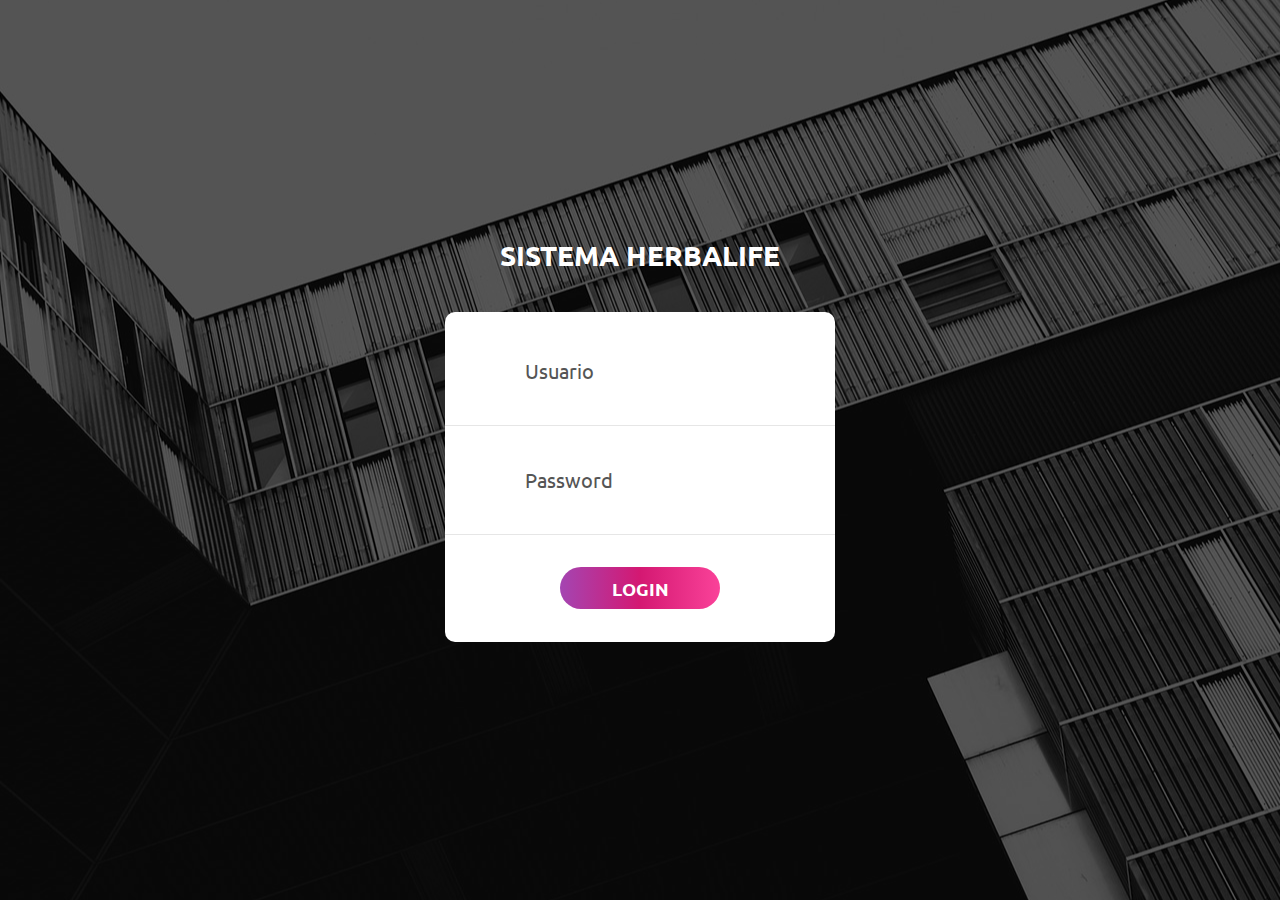
<file: vistas/index.html>
<!DOCTYPE html>
<html lang="en">
<head>
	<title>Sistema Herbalife</title>
	<meta charset="UTF-8">
	 <meta http-equiv="X-UA-Compatible" content="IE=edge">
<!--===============================================================================================-->	
	<link rel="icon" type="image/png" href="images/icons/favicon.ico"/>
<!--===============================================================================================-->
	<link rel="stylesheet" type="text/css" href="vendor/bootstrap/css/bootstrap.min.css">
<!--===============================================================================================-->
	<link rel="stylesheet" type="text/css" href="fonts/font-awesome-4.7.0/css/font-awesome.min.css">
<!--===============================================================================================-->
	<link rel="stylesheet" type="text/css" href="fonts/Linearicons-Free-v1.0.0/icon-font.min.css">
<!--===============================================================================================-->
	<link rel="stylesheet" type="text/css" href="vendor/animate/animate.css">
<!--===============================================================================================-->	
	<link rel="stylesheet" type="text/css" href="vendor/css-hamburgers/hamburgers.min.css">
<!--===============================================================================================-->
	<link rel="stylesheet" type="text/css" href="vendor/animsition/css/animsition.min.css">
<!--===============================================================================================-->
	<link rel="stylesheet" type="text/css" href="vendor/select2/select2.min.css">
<!--===============================================================================================-->	
	<link rel="stylesheet" type="text/css" href="vendor/daterangepicker/daterangepicker.css">
<!--===============================================================================================-->
	<link rel="stylesheet" type="text/css" href="css/util.css">
	<link rel="stylesheet" type="text/css" href="css/main.css">
<!--===============================================================================================-->
</head>
<body>
	
	<div class="limiter">
		<div class="container-login100" style="background-image: url('images/bg-01.jpg');">
			<div class="wrap-login100 p-t-30 p-b-50">
				<span class="login100-form-title p-b-41">
					Sistema Herbalife
				</span>
			<form class="login100-form validate-form p-b-33 p-t-5" method="post" id="frmAcceso">

					<div class="wrap-input100 validate-input" data-validate = "Enter username">
						<input class="input100" type="text" id="logina" name="logina" placeholder="Usuario">
						<span class="focus-input100" data-placeholder="&#xe82a;"></span>
					</div>

					<div class="wrap-input100 validate-input" data-validate="Enter password">
						<input class="input100" type="password" id="clavea" name="clavea" placeholder="Password">
						<span class="focus-input100" data-placeholder="&#xe80f;"></span>
					</div>

					<div class="container-login100-form-btn m-t-32">
						<button class="login100-form-btn">
							Login
						</button>
					</div>

				</form>
			</div>
		</div>
	</div>
	

	<div id="dropDownSelect1"></div>
	
<!--===============================================================================================-->
	<script src="vendor/jquery/jquery-3.2.1.min.js"></script>
<!--===============================================================================================-->
	<script src="vendor/animsition/js/animsition.min.js"></script>
<!--===============================================================================================-->
	<script src="vendor/bootstrap/js/popper.js"></script>
	<script src="vendor/bootstrap/js/bootstrap.min.js"></script>
<!--===============================================================================================-->
	<script src="vendor/select2/select2.min.js"></script>
<!--===============================================================================================-->
	<script src="vendor/daterangepicker/moment.min.js"></script>
	<script src="vendor/daterangepicker/daterangepicker.js"></script>
<!--===============================================================================================-->
	<script src="vendor/countdowntime/countdowntime.js"></script>
<!--===============================================================================================-->
	<script src="js/main.js"></script>

	 <script type="text/javascript" src="scripts/login.js"></script>


</body>
</html>
</file>
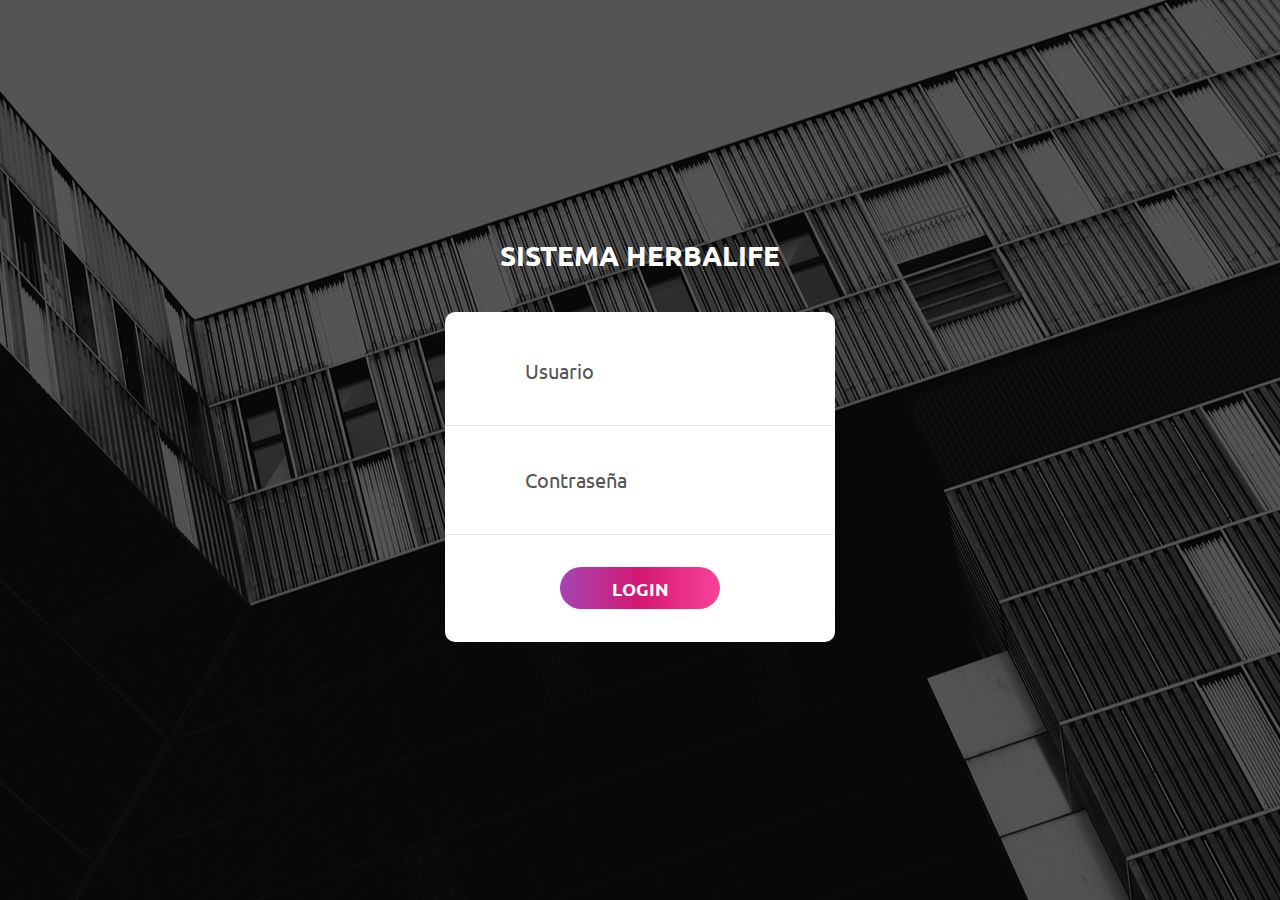
<file: vistas/login.html>
<!DOCTYPE html>
<html lang="en">
<head>
  <title>Sistema Herbalife</title>
  <meta charset="UTF-8">
   <meta http-equiv="X-UA-Compatible" content="IE=edge">
<!--===============================================================================================-->  
  <link rel="icon" type="image/png" href="images/icons/favicon.ico"/>
<!--===============================================================================================-->
  <link rel="stylesheet" type="text/css" href="vendor/bootstrap/css/bootstrap.min.css">
<!--===============================================================================================-->
  <link rel="stylesheet" type="text/css" href="fonts/font-awesome-4.7.0/css/font-awesome.min.css">
<!--===============================================================================================-->
  <link rel="stylesheet" type="text/css" href="fonts/Linearicons-Free-v1.0.0/icon-font.min.css">
<!--===============================================================================================-->
  <link rel="stylesheet" type="text/css" href="vendor/animate/animate.css">
<!--===============================================================================================-->  
  <link rel="stylesheet" type="text/css" href="vendor/css-hamburgers/hamburgers.min.css">
<!--===============================================================================================-->
  <link rel="stylesheet" type="text/css" href="vendor/animsition/css/animsition.min.css">
<!--===============================================================================================-->
  <link rel="stylesheet" type="text/css" href="vendor/select2/select2.min.css">
<!--===============================================================================================-->  
  <link rel="stylesheet" type="text/css" href="vendor/daterangepicker/daterangepicker.css">
<!--===============================================================================================-->
  <link rel="stylesheet" type="text/css" href="css/util.css">
  <link rel="stylesheet" type="text/css" href="css/main.css">
<!--===============================================================================================-->
</head>
<body>
  
  <div class="limiter">
    <div class="container-login100" style="background-image: url('images/bg-01.jpg');">
      <div class="wrap-login100 p-t-30 p-b-50">
        <span class="login100-form-title p-b-41">
          Sistema Herbalife
        </span>
      <form class="login100-form validate-form p-b-33 p-t-5" method="post" id="frmAcceso">

          <div class="wrap-input100 validate-input" data-validate = "Enter username">
            <input class="input100" type="text" id="logina" name="logina" placeholder="Usuario">
            <span class="focus-input100" data-placeholder="&#xe82a;"></span>
          </div>

          <div class="wrap-input100 validate-input" data-validate="Enter password">
            <input class="input100" type="password" id="clavea" name="clavea" placeholder="Contraseña">
            <span class="focus-input100" data-placeholder="&#xe80f;"></span>
          </div>

          <div class="container-login100-form-btn m-t-32">
            <button class="login100-form-btn">
              Login
            </button>
          </div>

        </form>
      </div>
    </div>
  </div>
  

  <div id="dropDownSelect1"></div>
  
<!--===============================================================================================-->
  <script src="vendor/jquery/jquery-3.2.1.min.js"></script>
<!--===============================================================================================-->
  <script src="vendor/animsition/js/animsition.min.js"></script>
<!--===============================================================================================-->
  <script src="vendor/bootstrap/js/popper.js"></script>
  <script src="vendor/bootstrap/js/bootstrap.min.js"></script>
<!--===============================================================================================-->
  <script src="vendor/select2/select2.min.js"></script>
<!--===============================================================================================-->
  <script src="vendor/daterangepicker/moment.min.js"></script>
  <script src="vendor/daterangepicker/daterangepicker.js"></script>
<!--===============================================================================================-->
  <script src="vendor/countdowntime/countdowntime.js"></script>
<!--===============================================================================================-->
  <script src="js/main.js"></script>

   <script type="text/javascript" src="scripts/login.js"></script>


</body>
</html>
</file>
<file: vistas/vendor/daterangepicker/daterangepicker.css>
.daterangepicker {
  position: absolute;
  color: inherit;
  background-color: #fff;
  border-radius: 4px;
  width: 278px;
  padding: 4px;
  margin-top: 1px;
  top: 100px;
  left: 20px;
  /* Calendars */ }
  .daterangepicker:before, .daterangepicker:after {
    position: absolute;
    display: inline-block;
    border-bottom-color: rgba(0, 0, 0, 0.2);
    content: ''; }
  .daterangepicker:before {
    top: -7px;
    border-right: 7px solid transparent;
    border-left: 7px solid transparent;
    border-bottom: 7px solid #ccc; }
  .daterangepicker:after {
    top: -6px;
    border-right: 6px solid transparent;
    border-bottom: 6px solid #fff;
    border-left: 6px solid transparent; }
  .daterangepicker.opensleft:before {
    right: 9px; }
  .daterangepicker.opensleft:after {
    right: 10px; }
  .daterangepicker.openscenter:before {
    left: 0;
    right: 0;
    width: 0;
    margin-left: auto;
    margin-right: auto; }
  .daterangepicker.openscenter:after {
    left: 0;
    right: 0;
    width: 0;
    margin-left: auto;
    margin-right: auto; }
  .daterangepicker.opensright:before {
    left: 9px; }
  .daterangepicker.opensright:after {
    left: 10px; }
  .daterangepicker.dropup {
    margin-top: -5px; }
    .daterangepicker.dropup:before {
      top: initial;
      bottom: -7px;
      border-bottom: initial;
      border-top: 7px solid #ccc; }
    .daterangepicker.dropup:after {
      top: initial;
      bottom: -6px;
      border-bottom: initial;
      border-top: 6px solid #fff; }
  .daterangepicker.dropdown-menu {
    max-width: none;
    z-index: 3001; }
  .daterangepicker.single .ranges, .daterangepicker.single .calendar {
    float: none; }
  .daterangepicker.show-calendar .calendar {
    display: block; }
  .daterangepicker .calendar {
    display: none;
    max-width: 270px;
    margin: 4px; }
    .daterangepicker .calendar.single .calendar-table {
      border: none; }
    .daterangepicker .calendar th, .daterangepicker .calendar td {
      white-space: nowrap;
      text-align: center;
      min-width: 32px; }
  .daterangepicker .calendar-table {
    border: 1px solid #fff;
    padding: 4px;
    border-radius: 4px;
    background-color: #fff; }
  .daterangepicker table {
    width: 100%;
    margin: 0; }
  .daterangepicker td, .daterangepicker th {
    text-align: center;
    width: 20px;
    height: 20px;
    border-radius: 4px;
    border: 1px solid transparent;
    white-space: nowrap;
    cursor: pointer; }
    .daterangepicker td.available:hover, .daterangepicker th.available:hover {
      background-color: #eee;
      border-color: transparent;
      color: inherit; }
    .daterangepicker td.week, .daterangepicker th.week {
      font-size: 80%;
      color: #ccc; }
  .daterangepicker td.off, .daterangepicker td.off.in-range, .daterangepicker td.off.start-date, .daterangepicker td.off.end-date {
    background-color: #fff;
    border-color: transparent;
    color: #999; }
  .daterangepicker td.in-range {
    background-color: #ebf4f8;
    border-color: transparent;
    color: #000;
    border-radius: 0; }
  .daterangepicker td.start-date {
    border-radius: 4px 0 0 4px; }
  .daterangepicker td.end-date {
    border-radius: 0 4px 4px 0; }
  .daterangepicker td.start-date.end-date {
    border-radius: 4px; }
  .daterangepicker td.active, .daterangepicker td.active:hover {
    background-color: #357ebd;
    border-color: transparent;
    color: #fff; }
  .daterangepicker th.month {
    width: auto; }
  .daterangepicker td.disabled, .daterangepicker option.disabled {
    color: #999;
    cursor: not-allowed;
    text-decoration: line-through; }
  .daterangepicker select.monthselect, .daterangepicker select.yearselect {
    font-size: 12px;
    padding: 1px;
    height: auto;
    margin: 0;
    cursor: default; }
  .daterangepicker select.monthselect {
    margin-right: 2%;
    width: 56%; }
  .daterangepicker select.yearselect {
    width: 40%; }
  .daterangepicker select.hourselect, .daterangepicker select.minuteselect, .daterangepicker select.secondselect, .daterangepicker select.ampmselect {
    width: 50px;
    margin-bottom: 0; }
  .daterangepicker .input-mini {
    border: 1px solid #ccc;
    border-radius: 4px;
    color: #555;
    height: 30px;
    line-height: 30px;
    display: block;
    vertical-align: middle;
    margin: 0 0 5px 0;
    padding: 0 6px 0 28px;
    width: 100%; }
    .daterangepicker .input-mini.active {
      border: 1px solid #08c;
      border-radius: 4px; }
  .daterangepicker .daterangepicker_input {
    position: relative; }
    .daterangepicker .daterangepicker_input i {
      position: absolute;
      left: 8px;
      top: 8px; }
  .daterangepicker.rtl .input-mini {
    padding-right: 28px;
    padding-left: 6px; }
  .daterangepicker.rtl .daterangepicker_input i {
    left: auto;
    right: 8px; }
  .daterangepicker .calendar-time {
    text-align: center;
    margin: 5px auto;
    line-height: 30px;
    position: relative;
    padding-left: 28px; }
    .daterangepicker .calendar-time select.disabled {
      color: #ccc;
      cursor: not-allowed; }

.ranges {
  font-size: 11px;
  float: none;
  margin: 4px;
  text-align: left; }
  .ranges ul {
    list-style: none;
    margin: 0 auto;
    padding: 0;
    width: 100%; }
  .ranges li {
    font-size: 13px;
    background-color: #f5f5f5;
    border: 1px solid #f5f5f5;
    border-radius: 4px;
    color: #08c;
    padding: 3px 12px;
    margin-bottom: 8px;
    cursor: pointer; }
    .ranges li:hover {
      background-color: #08c;
      border: 1px solid #08c;
      color: #fff; }
    .ranges li.active {
      background-color: #08c;
      border: 1px solid #08c;
      color: #fff; }

/*  Larger Screen Styling */
@media (min-width: 564px) {
  .daterangepicker {
    width: auto; }
    .daterangepicker .ranges ul {
      width: 160px; }
    .daterangepicker.single .ranges ul {
      width: 100%; }
    .daterangepicker.single .calendar.left {
      clear: none; }
    .daterangepicker.single.ltr .ranges, .daterangepicker.single.ltr .calendar {
      float: left; }
    .daterangepicker.single.rtl .ranges, .daterangepicker.single.rtl .calendar {
      float: right; }
    .daterangepicker.ltr {
      direction: ltr;
      text-align: left; }
      .daterangepicker.ltr .calendar.left {
        clear: left;
        margin-right: 0; }
        .daterangepicker.ltr .calendar.left .calendar-table {
          border-right: none;
          border-top-right-radius: 0;
          border-bottom-right-radius: 0; }
      .daterangepicker.ltr .calendar.right {
        margin-left: 0; }
        .daterangepicker.ltr .calendar.right .calendar-table {
          border-left: none;
          border-top-left-radius: 0;
          border-bottom-left-radius: 0; }
      .daterangepicker.ltr .left .daterangepicker_input {
        padding-right: 12px; }
      .daterangepicker.ltr .calendar.left .calendar-table {
        padding-right: 12px; }
      .daterangepicker.ltr .ranges, .daterangepicker.ltr .calendar {
        float: left; }
    .daterangepicker.rtl {
      direction: rtl;
      text-align: right; }
      .daterangepicker.rtl .calendar.left {
        clear: right;
        margin-left: 0; }
        .daterangepicker.rtl .calendar.left .calendar-table {
          border-left: none;
          border-top-left-radius: 0;
          border-bottom-left-radius: 0; }
      .daterangepicker.rtl .calendar.right {
        margin-right: 0; }
        .daterangepicker.rtl .calendar.right .calendar-table {
          border-right: none;
          border-top-right-radius: 0;
          border-bottom-right-radius: 0; }
      .daterangepicker.rtl .left .daterangepicker_input {
        padding-left: 12px; }
      .daterangepicker.rtl .calendar.left .calendar-table {
        padding-left: 12px; }
      .daterangepicker.rtl .ranges, .daterangepicker.rtl .calendar {
        text-align: right;
        float: right; } }
@media (min-width: 730px) {
  .daterangepicker .ranges {
    width: auto; }
  .daterangepicker.ltr .ranges {
    float: left; }
  .daterangepicker.rtl .ranges {
    float: right; }
  .daterangepicker .calendar.left {
    clear: none !important; } }
</file>
<file: vistas/css/util.css>
/*[ FONT SIZE ]
///////////////////////////////////////////////////////////
*/
.fs-1 {font-size: 1px;}
.fs-2 {font-size: 2px;}
.fs-3 {font-size: 3px;}
.fs-4 {font-size: 4px;}
.fs-5 {font-size: 5px;}
.fs-6 {font-size: 6px;}
.fs-7 {font-size: 7px;}
.fs-8 {font-size: 8px;}
.fs-9 {font-size: 9px;}
.fs-10 {font-size: 10px;}
.fs-11 {font-size: 11px;}
.fs-12 {font-size: 12px;}
.fs-13 {font-size: 13px;}
.fs-14 {font-size: 14px;}
.fs-15 {font-size: 15px;}
.fs-16 {font-size: 16px;}
.fs-17 {font-size: 17px;}
.fs-18 {font-size: 18px;}
.fs-19 {font-size: 19px;}
.fs-20 {font-size: 20px;}
.fs-21 {font-size: 21px;}
.fs-22 {font-size: 22px;}
.fs-23 {font-size: 23px;}
.fs-24 {font-size: 24px;}
.fs-25 {font-size: 25px;}
.fs-26 {font-size: 26px;}
.fs-27 {font-size: 27px;}
.fs-28 {font-size: 28px;}
.fs-29 {font-size: 29px;}
.fs-30 {font-size: 30px;}
.fs-31 {font-size: 31px;}
.fs-32 {font-size: 32px;}
.fs-33 {font-size: 33px;}
.fs-34 {font-size: 34px;}
.fs-35 {font-size: 35px;}
.fs-36 {font-size: 36px;}
.fs-37 {font-size: 37px;}
.fs-38 {font-size: 38px;}
.fs-39 {font-size: 39px;}
.fs-40 {font-size: 40px;}
.fs-41 {font-size: 41px;}
.fs-42 {font-size: 42px;}
.fs-43 {font-size: 43px;}
.fs-44 {font-size: 44px;}
.fs-45 {font-size: 45px;}
.fs-46 {font-size: 46px;}
.fs-47 {font-size: 47px;}
.fs-48 {font-size: 48px;}
.fs-49 {font-size: 49px;}
.fs-50 {font-size: 50px;}
.fs-51 {font-size: 51px;}
.fs-52 {font-size: 52px;}
.fs-53 {font-size: 53px;}
.fs-54 {font-size: 54px;}
.fs-55 {font-size: 55px;}
.fs-56 {font-size: 56px;}
.fs-57 {font-size: 57px;}
.fs-58 {font-size: 58px;}
.fs-59 {font-size: 59px;}
.fs-60 {font-size: 60px;}
.fs-61 {font-size: 61px;}
.fs-62 {font-size: 62px;}
.fs-63 {font-size: 63px;}
.fs-64 {font-size: 64px;}
.fs-65 {font-size: 65px;}
.fs-66 {font-size: 66px;}
.fs-67 {font-size: 67px;}
.fs-68 {font-size: 68px;}
.fs-69 {font-size: 69px;}
.fs-70 {font-size: 70px;}
.fs-71 {font-size: 71px;}
.fs-72 {font-size: 72px;}
.fs-73 {font-size: 73px;}
.fs-74 {font-size: 74px;}
.fs-75 {font-size: 75px;}
.fs-76 {font-size: 76px;}
.fs-77 {font-size: 77px;}
.fs-78 {font-size: 78px;}
.fs-79 {font-size: 79px;}
.fs-80 {font-size: 80px;}
.fs-81 {font-size: 81px;}
.fs-82 {font-size: 82px;}
.fs-83 {font-size: 83px;}
.fs-84 {font-size: 84px;}
.fs-85 {font-size: 85px;}
.fs-86 {font-size: 86px;}
.fs-87 {font-size: 87px;}
.fs-88 {font-size: 88px;}
.fs-89 {font-size: 89px;}
.fs-90 {font-size: 90px;}
.fs-91 {font-size: 91px;}
.fs-92 {font-size: 92px;}
.fs-93 {font-size: 93px;}
.fs-94 {font-size: 94px;}
.fs-95 {font-size: 95px;}
.fs-96 {font-size: 96px;}
.fs-97 {font-size: 97px;}
.fs-98 {font-size: 98px;}
.fs-99 {font-size: 99px;}
.fs-100 {font-size: 100px;}
.fs-101 {font-size: 101px;}
.fs-102 {font-size: 102px;}
.fs-103 {font-size: 103px;}
.fs-104 {font-size: 104px;}
.fs-105 {font-size: 105px;}
.fs-106 {font-size: 106px;}
.fs-107 {font-size: 107px;}
.fs-108 {font-size: 108px;}
.fs-109 {font-size: 109px;}
.fs-110 {font-size: 110px;}
.fs-111 {font-size: 111px;}
.fs-112 {font-size: 112px;}
.fs-113 {font-size: 113px;}
.fs-114 {font-size: 114px;}
.fs-115 {font-size: 115px;}
.fs-116 {font-size: 116px;}
.fs-117 {font-size: 117px;}
.fs-118 {font-size: 118px;}
.fs-119 {font-size: 119px;}
.fs-120 {font-size: 120px;}
.fs-121 {font-size: 121px;}
.fs-122 {font-size: 122px;}
.fs-123 {font-size: 123px;}
.fs-124 {font-size: 124px;}
.fs-125 {font-size: 125px;}
.fs-126 {font-size: 126px;}
.fs-127 {font-size: 127px;}
.fs-128 {font-size: 128px;}
.fs-129 {font-size: 129px;}
.fs-130 {font-size: 130px;}
.fs-131 {font-size: 131px;}
.fs-132 {font-size: 132px;}
.fs-133 {font-size: 133px;}
.fs-134 {font-size: 134px;}
.fs-135 {font-size: 135px;}
.fs-136 {font-size: 136px;}
.fs-137 {font-size: 137px;}
.fs-138 {font-size: 138px;}
.fs-139 {font-size: 139px;}
.fs-140 {font-size: 140px;}
.fs-141 {font-size: 141px;}
.fs-142 {font-size: 142px;}
.fs-143 {font-size: 143px;}
.fs-144 {font-size: 144px;}
.fs-145 {font-size: 145px;}
.fs-146 {font-size: 146px;}
.fs-147 {font-size: 147px;}
.fs-148 {font-size: 148px;}
.fs-149 {font-size: 149px;}
.fs-150 {font-size: 150px;}
.fs-151 {font-size: 151px;}
.fs-152 {font-size: 152px;}
.fs-153 {font-size: 153px;}
.fs-154 {font-size: 154px;}
.fs-155 {font-size: 155px;}
.fs-156 {font-size: 156px;}
.fs-157 {font-size: 157px;}
.fs-158 {font-size: 158px;}
.fs-159 {font-size: 159px;}
.fs-160 {font-size: 160px;}
.fs-161 {font-size: 161px;}
.fs-162 {font-size: 162px;}
.fs-163 {font-size: 163px;}
.fs-164 {font-size: 164px;}
.fs-165 {font-size: 165px;}
.fs-166 {font-size: 166px;}
.fs-167 {font-size: 167px;}
.fs-168 {font-size: 168px;}
.fs-169 {font-size: 169px;}
.fs-170 {font-size: 170px;}
.fs-171 {font-size: 171px;}
.fs-172 {font-size: 172px;}
.fs-173 {font-size: 173px;}
.fs-174 {font-size: 174px;}
.fs-175 {font-size: 175px;}
.fs-176 {font-size: 176px;}
.fs-177 {font-size: 177px;}
.fs-178 {font-size: 178px;}
.fs-179 {font-size: 179px;}
.fs-180 {font-size: 180px;}
.fs-181 {font-size: 181px;}
.fs-182 {font-size: 182px;}
.fs-183 {font-size: 183px;}
.fs-184 {font-size: 184px;}
.fs-185 {font-size: 185px;}
.fs-186 {font-size: 186px;}
.fs-187 {font-size: 187px;}
.fs-188 {font-size: 188px;}
.fs-189 {font-size: 189px;}
.fs-190 {font-size: 190px;}
.fs-191 {font-size: 191px;}
.fs-192 {font-size: 192px;}
.fs-193 {font-size: 193px;}
.fs-194 {font-size: 194px;}
.fs-195 {font-size: 195px;}
.fs-196 {font-size: 196px;}
.fs-197 {font-size: 197px;}
.fs-198 {font-size: 198px;}
.fs-199 {font-size: 199px;}
.fs-200 {font-size: 200px;}

/*[ PADDING ]
///////////////////////////////////////////////////////////
*/
.p-t-0 {padding-top: 0px;}
.p-t-1 {padding-top: 1px;}
.p-t-2 {padding-top: 2px;}
.p-t-3 {padding-top: 3px;}
.p-t-4 {padding-top: 4px;}
.p-t-5 {padding-top: 5px;}
.p-t-6 {padding-top: 6px;}
.p-t-7 {padding-top: 7px;}
.p-t-8 {padding-top: 8px;}
.p-t-9 {padding-top: 9px;}
.p-t-10 {padding-top: 10px;}
.p-t-11 {padding-top: 11px;}
.p-t-12 {padding-top: 12px;}
.p-t-13 {padding-top: 13px;}
.p-t-14 {padding-top: 14px;}
.p-t-15 {padding-top: 15px;}
.p-t-16 {padding-top: 16px;}
.p-t-17 {padding-top: 17px;}
.p-t-18 {padding-top: 18px;}
.p-t-19 {padding-top: 19px;}
.p-t-20 {padding-top: 20px;}
.p-t-21 {padding-top: 21px;}
.p-t-22 {padding-top: 22px;}
.p-t-23 {padding-top: 23px;}
.p-t-24 {padding-top: 24px;}
.p-t-25 {padding-top: 25px;}
.p-t-26 {padding-top: 26px;}
.p-t-27 {padding-top: 27px;}
.p-t-28 {padding-top: 28px;}
.p-t-29 {padding-top: 29px;}
.p-t-30 {padding-top: 30px;}
.p-t-31 {padding-top: 31px;}
.p-t-32 {padding-top: 32px;}
.p-t-33 {padding-top: 33px;}
.p-t-34 {padding-top: 34px;}
.p-t-35 {padding-top: 35px;}
.p-t-36 {padding-top: 36px;}
.p-t-37 {padding-top: 37px;}
.p-t-38 {padding-top: 38px;}
.p-t-39 {padding-top: 39px;}
.p-t-40 {padding-top: 40px;}
.p-t-41 {padding-top: 41px;}
.p-t-42 {padding-top: 42px;}
.p-t-43 {padding-top: 43px;}
.p-t-44 {padding-top: 44px;}
.p-t-45 {padding-top: 45px;}
.p-t-46 {padding-top: 46px;}
.p-t-47 {padding-top: 47px;}
.p-t-48 {padding-top: 48px;}
.p-t-49 {padding-top: 49px;}
.p-t-50 {padding-top: 50px;}
.p-t-51 {padding-top: 51px;}
.p-t-52 {padding-top: 52px;}
.p-t-53 {padding-top: 53px;}
.p-t-54 {padding-top: 54px;}
.p-t-55 {padding-top: 55px;}
.p-t-56 {padding-top: 56px;}
.p-t-57 {padding-top: 57px;}
.p-t-58 {padding-top: 58px;}
.p-t-59 {padding-top: 59px;}
.p-t-60 {padding-top: 60px;}
.p-t-61 {padding-top: 61px;}
.p-t-62 {padding-top: 62px;}
.p-t-63 {padding-top: 63px;}
.p-t-64 {padding-top: 64px;}
.p-t-65 {padding-top: 65px;}
.p-t-66 {padding-top: 66px;}
.p-t-67 {padding-top: 67px;}
.p-t-68 {padding-top: 68px;}
.p-t-69 {padding-top: 69px;}
.p-t-70 {padding-top: 70px;}
.p-t-71 {padding-top: 71px;}
.p-t-72 {padding-top: 72px;}
.p-t-73 {padding-top: 73px;}
.p-t-74 {padding-top: 74px;}
.p-t-75 {padding-top: 75px;}
.p-t-76 {padding-top: 76px;}
.p-t-77 {padding-top: 77px;}
.p-t-78 {padding-top: 78px;}
.p-t-79 {padding-top: 79px;}
.p-t-80 {padding-top: 80px;}
.p-t-81 {padding-top: 81px;}
.p-t-82 {padding-top: 82px;}
.p-t-83 {padding-top: 83px;}
.p-t-84 {padding-top: 84px;}
.p-t-85 {padding-top: 85px;}
.p-t-86 {padding-top: 86px;}
.p-t-87 {padding-top: 87px;}
.p-t-88 {padding-top: 88px;}
.p-t-89 {padding-top: 89px;}
.p-t-90 {padding-top: 90px;}
.p-t-91 {padding-top: 91px;}
.p-t-92 {padding-top: 92px;}
.p-t-93 {padding-top: 93px;}
.p-t-94 {padding-top: 94px;}
.p-t-95 {padding-top: 95px;}
.p-t-96 {padding-top: 96px;}
.p-t-97 {padding-top: 97px;}
.p-t-98 {padding-top: 98px;}
.p-t-99 {padding-top: 99px;}
.p-t-100 {padding-top: 100px;}
.p-t-101 {padding-top: 101px;}
.p-t-102 {padding-top: 102px;}
.p-t-103 {padding-top: 103px;}
.p-t-104 {padding-top: 104px;}
.p-t-105 {padding-top: 105px;}
.p-t-106 {padding-top: 106px;}
.p-t-107 {padding-top: 107px;}
.p-t-108 {padding-top: 108px;}
.p-t-109 {padding-top: 109px;}
.p-t-110 {padding-top: 110px;}
.p-t-111 {padding-top: 111px;}
.p-t-112 {padding-top: 112px;}
.p-t-113 {padding-top: 113px;}
.p-t-114 {padding-top: 114px;}
.p-t-115 {padding-top: 115px;}
.p-t-116 {padding-top: 116px;}
.p-t-117 {padding-top: 117px;}
.p-t-118 {padding-top: 118px;}
.p-t-119 {padding-top: 119px;}
.p-t-120 {padding-top: 120px;}
.p-t-121 {padding-top: 121px;}
.p-t-122 {padding-top: 122px;}
.p-t-123 {padding-top: 123px;}
.p-t-124 {padding-top: 124px;}
.p-t-125 {padding-top: 125px;}
.p-t-126 {padding-top: 126px;}
.p-t-127 {padding-top: 127px;}
.p-t-128 {padding-top: 128px;}
.p-t-129 {padding-top: 129px;}
.p-t-130 {padding-top: 130px;}
.p-t-131 {padding-top: 131px;}
.p-t-132 {padding-top: 132px;}
.p-t-133 {padding-top: 133px;}
.p-t-134 {padding-top: 134px;}
.p-t-135 {padding-top: 135px;}
.p-t-136 {padding-top: 136px;}
.p-t-137 {padding-top: 137px;}
.p-t-138 {padding-top: 138px;}
.p-t-139 {padding-top: 139px;}
.p-t-140 {padding-top: 140px;}
.p-t-141 {padding-top: 141px;}
.p-t-142 {padding-top: 142px;}
.p-t-143 {padding-top: 143px;}
.p-t-144 {padding-top: 144px;}
.p-t-145 {padding-top: 145px;}
.p-t-146 {padding-top: 146px;}
.p-t-147 {padding-top: 147px;}
.p-t-148 {padding-top: 148px;}
.p-t-149 {padding-top: 149px;}
.p-t-150 {padding-top: 150px;}
.p-t-151 {padding-top: 151px;}
.p-t-152 {padding-top: 152px;}
.p-t-153 {padding-top: 153px;}
.p-t-154 {padding-top: 154px;}
.p-t-155 {padding-top: 155px;}
.p-t-156 {padding-top: 156px;}
.p-t-157 {padding-top: 157px;}
.p-t-158 {padding-top: 158px;}
.p-t-159 {padding-top: 159px;}
.p-t-160 {padding-top: 160px;}
.p-t-161 {padding-top: 161px;}
.p-t-162 {padding-top: 162px;}
.p-t-163 {padding-top: 163px;}
.p-t-164 {padding-top: 164px;}
.p-t-165 {padding-top: 165px;}
.p-t-166 {padding-top: 166px;}
.p-t-167 {padding-top: 167px;}
.p-t-168 {padding-top: 168px;}
.p-t-169 {padding-top: 169px;}
.p-t-170 {padding-top: 170px;}
.p-t-171 {padding-top: 171px;}
.p-t-172 {padding-top: 172px;}
.p-t-173 {padding-top: 173px;}
.p-t-174 {padding-top: 174px;}
.p-t-175 {padding-top: 175px;}
.p-t-176 {padding-top: 176px;}
.p-t-177 {padding-top: 177px;}
.p-t-178 {padding-top: 178px;}
.p-t-179 {padding-top: 179px;}
.p-t-180 {padding-top: 180px;}
.p-t-181 {padding-top: 181px;}
.p-t-182 {padding-top: 182px;}
.p-t-183 {padding-top: 183px;}
.p-t-184 {padding-top: 184px;}
.p-t-185 {padding-top: 185px;}
.p-t-186 {padding-top: 186px;}
.p-t-187 {padding-top: 187px;}
.p-t-188 {padding-top: 188px;}
.p-t-189 {padding-top: 189px;}
.p-t-190 {padding-top: 190px;}
.p-t-191 {padding-top: 191px;}
.p-t-192 {padding-top: 192px;}
.p-t-193 {padding-top: 193px;}
.p-t-194 {padding-top: 194px;}
.p-t-195 {padding-top: 195px;}
.p-t-196 {padding-top: 196px;}
.p-t-197 {padding-top: 197px;}
.p-t-198 {padding-top: 198px;}
.p-t-199 {padding-top: 199px;}
.p-t-200 {padding-top: 200px;}
.p-t-201 {padding-top: 201px;}
.p-t-202 {padding-top: 202px;}
.p-t-203 {padding-top: 203px;}
.p-t-204 {padding-top: 204px;}
.p-t-205 {padding-top: 205px;}
.p-t-206 {padding-top: 206px;}
.p-t-207 {padding-top: 207px;}
.p-t-208 {padding-top: 208px;}
.p-t-209 {padding-top: 209px;}
.p-t-210 {padding-top: 210px;}
.p-t-211 {padding-top: 211px;}
.p-t-212 {padding-top: 212px;}
.p-t-213 {padding-top: 213px;}
.p-t-214 {padding-top: 214px;}
.p-t-215 {padding-top: 215px;}
.p-t-216 {padding-top: 216px;}
.p-t-217 {padding-top: 217px;}
.p-t-218 {padding-top: 218px;}
.p-t-219 {padding-top: 219px;}
.p-t-220 {padding-top: 220px;}
.p-t-221 {padding-top: 221px;}
.p-t-222 {padding-top: 222px;}
.p-t-223 {padding-top: 223px;}
.p-t-224 {padding-top: 224px;}
.p-t-225 {padding-top: 225px;}
.p-t-226 {padding-top: 226px;}
.p-t-227 {padding-top: 227px;}
.p-t-228 {padding-top: 228px;}
.p-t-229 {padding-top: 229px;}
.p-t-230 {padding-top: 230px;}
.p-t-231 {padding-top: 231px;}
.p-t-232 {padding-top: 232px;}
.p-t-233 {padding-top: 233px;}
.p-t-234 {padding-top: 234px;}
.p-t-235 {padding-top: 235px;}
.p-t-236 {padding-top: 236px;}
.p-t-237 {padding-top: 237px;}
.p-t-238 {padding-top: 238px;}
.p-t-239 {padding-top: 239px;}
.p-t-240 {padding-top: 240px;}
.p-t-241 {padding-top: 241px;}
.p-t-242 {padding-top: 242px;}
.p-t-243 {padding-top: 243px;}
.p-t-244 {padding-top: 244px;}
.p-t-245 {padding-top: 245px;}
.p-t-246 {padding-top: 246px;}
.p-t-247 {padding-top: 247px;}
.p-t-248 {padding-top: 248px;}
.p-t-249 {padding-top: 249px;}
.p-t-250 {padding-top: 250px;}
.p-b-0 {padding-bottom: 0px;}
.p-b-1 {padding-bottom: 1px;}
.p-b-2 {padding-bottom: 2px;}
.p-b-3 {padding-bottom: 3px;}
.p-b-4 {padding-bottom: 4px;}
.p-b-5 {padding-bottom: 5px;}
.p-b-6 {padding-bottom: 6px;}
.p-b-7 {padding-bottom: 7px;}
.p-b-8 {padding-bottom: 8px;}
.p-b-9 {padding-bottom: 9px;}
.p-b-10 {padding-bottom: 10px;}
.p-b-11 {padding-bottom: 11px;}
.p-b-12 {padding-bottom: 12px;}
.p-b-13 {padding-bottom: 13px;}
.p-b-14 {padding-bottom: 14px;}
.p-b-15 {padding-bottom: 15px;}
.p-b-16 {padding-bottom: 16px;}
.p-b-17 {padding-bottom: 17px;}
.p-b-18 {padding-bottom: 18px;}
.p-b-19 {padding-bottom: 19px;}
.p-b-20 {padding-bottom: 20px;}
.p-b-21 {padding-bottom: 21px;}
.p-b-22 {padding-bottom: 22px;}
.p-b-23 {padding-bottom: 23px;}
.p-b-24 {padding-bottom: 24px;}
.p-b-25 {padding-bottom: 25px;}
.p-b-26 {padding-bottom: 26px;}
.p-b-27 {padding-bottom: 27px;}
.p-b-28 {padding-bottom: 28px;}
.p-b-29 {padding-bottom: 29px;}
.p-b-30 {padding-bottom: 30px;}
.p-b-31 {padding-bottom: 31px;}
.p-b-32 {padding-bottom: 32px;}
.p-b-33 {padding-bottom: 33px;}
.p-b-34 {padding-bottom: 34px;}
.p-b-35 {padding-bottom: 35px;}
.p-b-36 {padding-bottom: 36px;}
.p-b-37 {padding-bottom: 37px;}
.p-b-38 {padding-bottom: 38px;}
.p-b-39 {padding-bottom: 39px;}
.p-b-40 {padding-bottom: 40px;}
.p-b-41 {padding-bottom: 41px;}
.p-b-42 {padding-bottom: 42px;}
.p-b-43 {padding-bottom: 43px;}
.p-b-44 {padding-bottom: 44px;}
.p-b-45 {padding-bottom: 45px;}
.p-b-46 {padding-bottom: 46px;}
.p-b-47 {padding-bottom: 47px;}
.p-b-48 {padding-bottom: 48px;}
.p-b-49 {padding-bottom: 49px;}
.p-b-50 {padding-bottom: 50px;}
.p-b-51 {padding-bottom: 51px;}
.p-b-52 {padding-bottom: 52px;}
.p-b-53 {padding-bottom: 53px;}
.p-b-54 {padding-bottom: 54px;}
.p-b-55 {padding-bottom: 55px;}
.p-b-56 {padding-bottom: 56px;}
.p-b-57 {padding-bottom: 57px;}
.p-b-58 {padding-bottom: 58px;}
.p-b-59 {padding-bottom: 59px;}
.p-b-60 {padding-bottom: 60px;}
.p-b-61 {padding-bottom: 61px;}
.p-b-62 {padding-bottom: 62px;}
.p-b-63 {padding-bottom: 63px;}
.p-b-64 {padding-bottom: 64px;}
.p-b-65 {padding-bottom: 65px;}
.p-b-66 {padding-bottom: 66px;}
.p-b-67 {padding-bottom: 67px;}
.p-b-68 {padding-bottom: 68px;}
.p-b-69 {padding-bottom: 69px;}
.p-b-70 {padding-bottom: 70px;}
.p-b-71 {padding-bottom: 71px;}
.p-b-72 {padding-bottom: 72px;}
.p-b-73 {padding-bottom: 73px;}
.p-b-74 {padding-bottom: 74px;}
.p-b-75 {padding-bottom: 75px;}
.p-b-76 {padding-bottom: 76px;}
.p-b-77 {padding-bottom: 77px;}
.p-b-78 {padding-bottom: 78px;}
.p-b-79 {padding-bottom: 79px;}
.p-b-80 {padding-bottom: 80px;}
.p-b-81 {padding-bottom: 81px;}
.p-b-82 {padding-bottom: 82px;}
.p-b-83 {padding-bottom: 83px;}
.p-b-84 {padding-bottom: 84px;}
.p-b-85 {padding-bottom: 85px;}
.p-b-86 {padding-bottom: 86px;}
.p-b-87 {padding-bottom: 87px;}
.p-b-88 {padding-bottom: 88px;}
.p-b-89 {padding-bottom: 89px;}
.p-b-90 {padding-bottom: 90px;}
.p-b-91 {padding-bottom: 91px;}
.p-b-92 {padding-bottom: 92px;}
.p-b-93 {padding-bottom: 93px;}
.p-b-94 {padding-bottom: 94px;}
.p-b-95 {padding-bottom: 95px;}
.p-b-96 {padding-bottom: 96px;}
.p-b-97 {padding-bottom: 97px;}
.p-b-98 {padding-bottom: 98px;}
.p-b-99 {padding-bottom: 99px;}
.p-b-100 {padding-bottom: 100px;}
.p-b-101 {padding-bottom: 101px;}
.p-b-102 {padding-bottom: 102px;}
.p-b-103 {padding-bottom: 103px;}
.p-b-104 {padding-bottom: 104px;}
.p-b-105 {padding-bottom: 105px;}
.p-b-106 {padding-bottom: 106px;}
.p-b-107 {padding-bottom: 107px;}
.p-b-108 {padding-bottom: 108px;}
.p-b-109 {padding-bottom: 109px;}
.p-b-110 {padding-bottom: 110px;}
.p-b-111 {padding-bottom: 111px;}
.p-b-112 {padding-bottom: 112px;}
.p-b-113 {padding-bottom: 113px;}
.p-b-114 {padding-bottom: 114px;}
.p-b-115 {padding-bottom: 115px;}
.p-b-116 {padding-bottom: 116px;}
.p-b-117 {padding-bottom: 117px;}
.p-b-118 {padding-bottom: 118px;}
.p-b-119 {padding-bottom: 119px;}
.p-b-120 {padding-bottom: 120px;}
.p-b-121 {padding-bottom: 121px;}
.p-b-122 {padding-bottom: 122px;}
.p-b-123 {padding-bottom: 123px;}
.p-b-124 {padding-bottom: 124px;}
.p-b-125 {padding-bottom: 125px;}
.p-b-126 {padding-bottom: 126px;}
.p-b-127 {padding-bottom: 127px;}
.p-b-128 {padding-bottom: 128px;}
.p-b-129 {padding-bottom: 129px;}
.p-b-130 {padding-bottom: 130px;}
.p-b-131 {padding-bottom: 131px;}
.p-b-132 {padding-bottom: 132px;}
.p-b-133 {padding-bottom: 133px;}
.p-b-134 {padding-bottom: 134px;}
.p-b-135 {padding-bottom: 135px;}
.p-b-136 {padding-bottom: 136px;}
.p-b-137 {padding-bottom: 137px;}
.p-b-138 {padding-bottom: 138px;}
.p-b-139 {padding-bottom: 139px;}
.p-b-140 {padding-bottom: 140px;}
.p-b-141 {padding-bottom: 141px;}
.p-b-142 {padding-bottom: 142px;}
.p-b-143 {padding-bottom: 143px;}
.p-b-144 {padding-bottom: 144px;}
.p-b-145 {padding-bottom: 145px;}
.p-b-146 {padding-bottom: 146px;}
.p-b-147 {padding-bottom: 147px;}
.p-b-148 {padding-bottom: 148px;}
.p-b-149 {padding-bottom: 149px;}
.p-b-150 {padding-bottom: 150px;}
.p-b-151 {padding-bottom: 151px;}
.p-b-152 {padding-bottom: 152px;}
.p-b-153 {padding-bottom: 153px;}
.p-b-154 {padding-bottom: 154px;}
.p-b-155 {padding-bottom: 155px;}
.p-b-156 {padding-bottom: 156px;}
.p-b-157 {padding-bottom: 157px;}
.p-b-158 {padding-bottom: 158px;}
.p-b-159 {padding-bottom: 159px;}
.p-b-160 {padding-bottom: 160px;}
.p-b-161 {padding-bottom: 161px;}
.p-b-162 {padding-bottom: 162px;}
.p-b-163 {padding-bottom: 163px;}
.p-b-164 {padding-bottom: 164px;}
.p-b-165 {padding-bottom: 165px;}
.p-b-166 {padding-bottom: 166px;}
.p-b-167 {padding-bottom: 167px;}
.p-b-168 {padding-bottom: 168px;}
.p-b-169 {padding-bottom: 169px;}
.p-b-170 {padding-bottom: 170px;}
.p-b-171 {padding-bottom: 171px;}
.p-b-172 {padding-bottom: 172px;}
.p-b-173 {padding-bottom: 173px;}
.p-b-174 {padding-bottom: 174px;}
.p-b-175 {padding-bottom: 175px;}
.p-b-176 {padding-bottom: 176px;}
.p-b-177 {padding-bottom: 177px;}
.p-b-178 {padding-bottom: 178px;}
.p-b-179 {padding-bottom: 179px;}
.p-b-180 {padding-bottom: 180px;}
.p-b-181 {padding-bottom: 181px;}
.p-b-182 {padding-bottom: 182px;}
.p-b-183 {padding-bottom: 183px;}
.p-b-184 {padding-bottom: 184px;}
.p-b-185 {padding-bottom: 185px;}
.p-b-186 {padding-bottom: 186px;}
.p-b-187 {padding-bottom: 187px;}
.p-b-188 {padding-bottom: 188px;}
.p-b-189 {padding-bottom: 189px;}
.p-b-190 {padding-bottom: 190px;}
.p-b-191 {padding-bottom: 191px;}
.p-b-192 {padding-bottom: 192px;}
.p-b-193 {padding-bottom: 193px;}
.p-b-194 {padding-bottom: 194px;}
.p-b-195 {padding-bottom: 195px;}
.p-b-196 {padding-bottom: 196px;}
.p-b-197 {padding-bottom: 197px;}
.p-b-198 {padding-bottom: 198px;}
.p-b-199 {padding-bottom: 199px;}
.p-b-200 {padding-bottom: 200px;}
.p-b-201 {padding-bottom: 201px;}
.p-b-202 {padding-bottom: 202px;}
.p-b-203 {padding-bottom: 203px;}
.p-b-204 {padding-bottom: 204px;}
.p-b-205 {padding-bottom: 205px;}
.p-b-206 {padding-bottom: 206px;}
.p-b-207 {padding-bottom: 207px;}
.p-b-208 {padding-bottom: 208px;}
.p-b-209 {padding-bottom: 209px;}
.p-b-210 {padding-bottom: 210px;}
.p-b-211 {padding-bottom: 211px;}
.p-b-212 {padding-bottom: 212px;}
.p-b-213 {padding-bottom: 213px;}
.p-b-214 {padding-bottom: 214px;}
.p-b-215 {padding-bottom: 215px;}
.p-b-216 {padding-bottom: 216px;}
.p-b-217 {padding-bottom: 217px;}
.p-b-218 {padding-bottom: 218px;}
.p-b-219 {padding-bottom: 219px;}
.p-b-220 {padding-bottom: 220px;}
.p-b-221 {padding-bottom: 221px;}
.p-b-222 {padding-bottom: 222px;}
.p-b-223 {padding-bottom: 223px;}
.p-b-224 {padding-bottom: 224px;}
.p-b-225 {padding-bottom: 225px;}
.p-b-226 {padding-bottom: 226px;}
.p-b-227 {padding-bottom: 227px;}
.p-b-228 {padding-bottom: 228px;}
.p-b-229 {padding-bottom: 229px;}
.p-b-230 {padding-bottom: 230px;}
.p-b-231 {padding-bottom: 231px;}
.p-b-232 {padding-bottom: 232px;}
.p-b-233 {padding-bottom: 233px;}
.p-b-234 {padding-bottom: 234px;}
.p-b-235 {padding-bottom: 235px;}
.p-b-236 {padding-bottom: 236px;}
.p-b-237 {padding-bottom: 237px;}
.p-b-238 {padding-bottom: 238px;}
.p-b-239 {padding-bottom: 239px;}
.p-b-240 {padding-bottom: 240px;}
.p-b-241 {padding-bottom: 241px;}
.p-b-242 {padding-bottom: 242px;}
.p-b-243 {padding-bottom: 243px;}
.p-b-244 {padding-bottom: 244px;}
.p-b-245 {padding-bottom: 245px;}
.p-b-246 {padding-bottom: 246px;}
.p-b-247 {padding-bottom: 247px;}
.p-b-248 {padding-bottom: 248px;}
.p-b-249 {padding-bottom: 249px;}
.p-b-250 {padding-bottom: 250px;}
.p-l-0 {padding-left: 0px;}
.p-l-1 {padding-left: 1px;}
.p-l-2 {padding-left: 2px;}
.p-l-3 {padding-left: 3px;}
.p-l-4 {padding-left: 4px;}
.p-l-5 {padding-left: 5px;}
.p-l-6 {padding-left: 6px;}
.p-l-7 {padding-left: 7px;}
.p-l-8 {padding-left: 8px;}
.p-l-9 {padding-left: 9px;}
.p-l-10 {padding-left: 10px;}
.p-l-11 {padding-left: 11px;}
.p-l-12 {padding-left: 12px;}
.p-l-13 {padding-left: 13px;}
.p-l-14 {padding-left: 14px;}
.p-l-15 {padding-left: 15px;}
.p-l-16 {padding-left: 16px;}
.p-l-17 {padding-left: 17px;}
.p-l-18 {padding-left: 18px;}
.p-l-19 {padding-left: 19px;}
.p-l-20 {padding-left: 20px;}
.p-l-21 {padding-left: 21px;}
.p-l-22 {padding-left: 22px;}
.p-l-23 {padding-left: 23px;}
.p-l-24 {padding-left: 24px;}
.p-l-25 {padding-left: 25px;}
.p-l-26 {padding-left: 26px;}
.p-l-27 {padding-left: 27px;}
.p-l-28 {padding-left: 28px;}
.p-l-29 {padding-left: 29px;}
.p-l-30 {padding-left: 30px;}
.p-l-31 {padding-left: 31px;}
.p-l-32 {padding-left: 32px;}
.p-l-33 {padding-left: 33px;}
.p-l-34 {padding-left: 34px;}
.p-l-35 {padding-left: 35px;}
.p-l-36 {padding-left: 36px;}
.p-l-37 {padding-left: 37px;}
.p-l-38 {padding-left: 38px;}
.p-l-39 {padding-left: 39px;}
.p-l-40 {padding-left: 40px;}
.p-l-41 {padding-left: 41px;}
.p-l-42 {padding-left: 42px;}
.p-l-43 {padding-left: 43px;}
.p-l-44 {padding-left: 44px;}
.p-l-45 {padding-left: 45px;}
.p-l-46 {padding-left: 46px;}
.p-l-47 {padding-left: 47px;}
.p-l-48 {padding-left: 48px;}
.p-l-49 {padding-left: 49px;}
.p-l-50 {padding-left: 50px;}
.p-l-51 {padding-left: 51px;}
.p-l-52 {padding-left: 52px;}
.p-l-53 {padding-left: 53px;}
.p-l-54 {padding-left: 54px;}
.p-l-55 {padding-left: 55px;}
.p-l-56 {padding-left: 56px;}
.p-l-57 {padding-left: 57px;}
.p-l-58 {padding-left: 58px;}
.p-l-59 {padding-left: 59px;}
.p-l-60 {padding-left: 60px;}
.p-l-61 {padding-left: 61px;}
.p-l-62 {padding-left: 62px;}
.p-l-63 {padding-left: 63px;}
.p-l-64 {padding-left: 64px;}
.p-l-65 {padding-left: 65px;}
.p-l-66 {padding-left: 66px;}
.p-l-67 {padding-left: 67px;}
.p-l-68 {padding-left: 68px;}
.p-l-69 {padding-left: 69px;}
.p-l-70 {padding-left: 70px;}
.p-l-71 {padding-left: 71px;}
.p-l-72 {padding-left: 72px;}
.p-l-73 {padding-left: 73px;}
.p-l-74 {padding-left: 74px;}
.p-l-75 {padding-left: 75px;}
.p-l-76 {padding-left: 76px;}
.p-l-77 {padding-left: 77px;}
.p-l-78 {padding-left: 78px;}
.p-l-79 {padding-left: 79px;}
.p-l-80 {padding-left: 80px;}
.p-l-81 {padding-left: 81px;}
.p-l-82 {padding-left: 82px;}
.p-l-83 {padding-left: 83px;}
.p-l-84 {padding-left: 84px;}
.p-l-85 {padding-left: 85px;}
.p-l-86 {padding-left: 86px;}
.p-l-87 {padding-left: 87px;}
.p-l-88 {padding-left: 88px;}
.p-l-89 {padding-left: 89px;}
.p-l-90 {padding-left: 90px;}
.p-l-91 {padding-left: 91px;}
.p-l-92 {padding-left: 92px;}
.p-l-93 {padding-left: 93px;}
.p-l-94 {padding-left: 94px;}
.p-l-95 {padding-left: 95px;}
.p-l-96 {padding-left: 96px;}
.p-l-97 {padding-left: 97px;}
.p-l-98 {padding-left: 98px;}
.p-l-99 {padding-left: 99px;}
.p-l-100 {padding-left: 100px;}
.p-l-101 {padding-left: 101px;}
.p-l-102 {padding-left: 102px;}
.p-l-103 {padding-left: 103px;}
.p-l-104 {padding-left: 104px;}
.p-l-105 {padding-left: 105px;}
.p-l-106 {padding-left: 106px;}
.p-l-107 {padding-left: 107px;}
.p-l-108 {padding-left: 108px;}
.p-l-109 {padding-left: 109px;}
.p-l-110 {padding-left: 110px;}
.p-l-111 {padding-left: 111px;}
.p-l-112 {padding-left: 112px;}
.p-l-113 {padding-left: 113px;}
.p-l-114 {padding-left: 114px;}
.p-l-115 {padding-left: 115px;}
.p-l-116 {padding-left: 116px;}
.p-l-117 {padding-left: 117px;}
.p-l-118 {padding-left: 118px;}
.p-l-119 {padding-left: 119px;}
.p-l-120 {padding-left: 120px;}
.p-l-121 {padding-left: 121px;}
.p-l-122 {padding-left: 122px;}
.p-l-123 {padding-left: 123px;}
.p-l-124 {padding-left: 124px;}
.p-l-125 {padding-left: 125px;}
.p-l-126 {padding-left: 126px;}
.p-l-127 {padding-left: 127px;}
.p-l-128 {padding-left: 128px;}
.p-l-129 {padding-left: 129px;}
.p-l-130 {padding-left: 130px;}
.p-l-131 {padding-left: 131px;}
.p-l-132 {padding-left: 132px;}
.p-l-133 {padding-left: 133px;}
.p-l-134 {padding-left: 134px;}
.p-l-135 {padding-left: 135px;}
.p-l-136 {padding-left: 136px;}
.p-l-137 {padding-left: 137px;}
.p-l-138 {padding-left: 138px;}
.p-l-139 {padding-left: 139px;}
.p-l-140 {padding-left: 140px;}
.p-l-141 {padding-left: 141px;}
.p-l-142 {padding-left: 142px;}
.p-l-143 {padding-left: 143px;}
.p-l-144 {padding-left: 144px;}
.p-l-145 {padding-left: 145px;}
.p-l-146 {padding-left: 146px;}
.p-l-147 {padding-left: 147px;}
.p-l-148 {padding-left: 148px;}
.p-l-149 {padding-left: 149px;}
.p-l-150 {padding-left: 150px;}
.p-l-151 {padding-left: 151px;}
.p-l-152 {padding-left: 152px;}
.p-l-153 {padding-left: 153px;}
.p-l-154 {padding-left: 154px;}
.p-l-155 {padding-left: 155px;}
.p-l-156 {padding-left: 156px;}
.p-l-157 {padding-left: 157px;}
.p-l-158 {padding-left: 158px;}
.p-l-159 {padding-left: 159px;}
.p-l-160 {padding-left: 160px;}
.p-l-161 {padding-left: 161px;}
.p-l-162 {padding-left: 162px;}
.p-l-163 {padding-left: 163px;}
.p-l-164 {padding-left: 164px;}
.p-l-165 {padding-left: 165px;}
.p-l-166 {padding-left: 166px;}
.p-l-167 {padding-left: 167px;}
.p-l-168 {padding-left: 168px;}
.p-l-169 {padding-left: 169px;}
.p-l-170 {padding-left: 170px;}
.p-l-171 {padding-left: 171px;}
.p-l-172 {padding-left: 172px;}
.p-l-173 {padding-left: 173px;}
.p-l-174 {padding-left: 174px;}
.p-l-175 {padding-left: 175px;}
.p-l-176 {padding-left: 176px;}
.p-l-177 {padding-left: 177px;}
.p-l-178 {padding-left: 178px;}
.p-l-179 {padding-left: 179px;}
.p-l-180 {padding-left: 180px;}
.p-l-181 {padding-left: 181px;}
.p-l-182 {padding-left: 182px;}
.p-l-183 {padding-left: 183px;}
.p-l-184 {padding-left: 184px;}
.p-l-185 {padding-left: 185px;}
.p-l-186 {padding-left: 186px;}
.p-l-187 {padding-left: 187px;}
.p-l-188 {padding-left: 188px;}
.p-l-189 {padding-left: 189px;}
.p-l-190 {padding-left: 190px;}
.p-l-191 {padding-left: 191px;}
.p-l-192 {padding-left: 192px;}
.p-l-193 {padding-left: 193px;}
.p-l-194 {padding-left: 194px;}
.p-l-195 {padding-left: 195px;}
.p-l-196 {padding-left: 196px;}
.p-l-197 {padding-left: 197px;}
.p-l-198 {padding-left: 198px;}
.p-l-199 {padding-left: 199px;}
.p-l-200 {padding-left: 200px;}
.p-l-201 {padding-left: 201px;}
.p-l-202 {padding-left: 202px;}
.p-l-203 {padding-left: 203px;}
.p-l-204 {padding-left: 204px;}
.p-l-205 {padding-left: 205px;}
.p-l-206 {padding-left: 206px;}
.p-l-207 {padding-left: 207px;}
.p-l-208 {padding-left: 208px;}
.p-l-209 {padding-left: 209px;}
.p-l-210 {padding-left: 210px;}
.p-l-211 {padding-left: 211px;}
.p-l-212 {padding-left: 212px;}
.p-l-213 {padding-left: 213px;}
.p-l-214 {padding-left: 214px;}
.p-l-215 {padding-left: 215px;}
.p-l-216 {padding-left: 216px;}
.p-l-217 {padding-left: 217px;}
.p-l-218 {padding-left: 218px;}
.p-l-219 {padding-left: 219px;}
.p-l-220 {padding-left: 220px;}
.p-l-221 {padding-left: 221px;}
.p-l-222 {padding-left: 222px;}
.p-l-223 {padding-left: 223px;}
.p-l-224 {padding-left: 224px;}
.p-l-225 {padding-left: 225px;}
.p-l-226 {padding-left: 226px;}
.p-l-227 {padding-left: 227px;}
.p-l-228 {padding-left: 228px;}
.p-l-229 {padding-left: 229px;}
.p-l-230 {padding-left: 230px;}
.p-l-231 {padding-left: 231px;}
.p-l-232 {padding-left: 232px;}
.p-l-233 {padding-left: 233px;}
.p-l-234 {padding-left: 234px;}
.p-l-235 {padding-left: 235px;}
.p-l-236 {padding-left: 236px;}
.p-l-237 {padding-left: 237px;}
.p-l-238 {padding-left: 238px;}
.p-l-239 {padding-left: 239px;}
.p-l-240 {padding-left: 240px;}
.p-l-241 {padding-left: 241px;}
.p-l-242 {padding-left: 242px;}
.p-l-243 {padding-left: 243px;}
.p-l-244 {padding-left: 244px;}
.p-l-245 {padding-left: 245px;}
.p-l-246 {padding-left: 246px;}
.p-l-247 {padding-left: 247px;}
.p-l-248 {padding-left: 248px;}
.p-l-249 {padding-left: 249px;}
.p-l-250 {padding-left: 250px;}
.p-r-0 {padding-right: 0px;}
.p-r-1 {padding-right: 1px;}
.p-r-2 {padding-right: 2px;}
.p-r-3 {padding-right: 3px;}
.p-r-4 {padding-right: 4px;}
.p-r-5 {padding-right: 5px;}
.p-r-6 {padding-right: 6px;}
.p-r-7 {padding-right: 7px;}
.p-r-8 {padding-right: 8px;}
.p-r-9 {padding-right: 9px;}
.p-r-10 {padding-right: 10px;}
.p-r-11 {padding-right: 11px;}
.p-r-12 {padding-right: 12px;}
.p-r-13 {padding-right: 13px;}
.p-r-14 {padding-right: 14px;}
.p-r-15 {padding-right: 15px;}
.p-r-16 {padding-right: 16px;}
.p-r-17 {padding-right: 17px;}
.p-r-18 {padding-right: 18px;}
.p-r-19 {padding-right: 19px;}
.p-r-20 {padding-right: 20px;}
.p-r-21 {padding-right: 21px;}
.p-r-22 {padding-right: 22px;}
.p-r-23 {padding-right: 23px;}
.p-r-24 {padding-right: 24px;}
.p-r-25 {padding-right: 25px;}
.p-r-26 {padding-right: 26px;}
.p-r-27 {padding-right: 27px;}
.p-r-28 {padding-right: 28px;}
.p-r-29 {padding-right: 29px;}
.p-r-30 {padding-right: 30px;}
.p-r-31 {padding-right: 31px;}
.p-r-32 {padding-right: 32px;}
.p-r-33 {padding-right: 33px;}
.p-r-34 {padding-right: 34px;}
.p-r-35 {padding-right: 35px;}
.p-r-36 {padding-right: 36px;}
.p-r-37 {padding-right: 37px;}
.p-r-38 {padding-right: 38px;}
.p-r-39 {padding-right: 39px;}
.p-r-40 {padding-right: 40px;}
.p-r-41 {padding-right: 41px;}
.p-r-42 {padding-right: 42px;}
.p-r-43 {padding-right: 43px;}
.p-r-44 {padding-right: 44px;}
.p-r-45 {padding-right: 45px;}
.p-r-46 {padding-right: 46px;}
.p-r-47 {padding-right: 47px;}
.p-r-48 {padding-right: 48px;}
.p-r-49 {padding-right: 49px;}
.p-r-50 {padding-right: 50px;}
.p-r-51 {padding-right: 51px;}
.p-r-52 {padding-right: 52px;}
.p-r-53 {padding-right: 53px;}
.p-r-54 {padding-right: 54px;}
.p-r-55 {padding-right: 55px;}
.p-r-56 {padding-right: 56px;}
.p-r-57 {padding-right: 57px;}
.p-r-58 {padding-right: 58px;}
.p-r-59 {padding-right: 59px;}
.p-r-60 {padding-right: 60px;}
.p-r-61 {padding-right: 61px;}
.p-r-62 {padding-right: 62px;}
.p-r-63 {padding-right: 63px;}
.p-r-64 {padding-right: 64px;}
.p-r-65 {padding-right: 65px;}
.p-r-66 {padding-right: 66px;}
.p-r-67 {padding-right: 67px;}
.p-r-68 {padding-right: 68px;}
.p-r-69 {padding-right: 69px;}
.p-r-70 {padding-right: 70px;}
.p-r-71 {padding-right: 71px;}
.p-r-72 {padding-right: 72px;}
.p-r-73 {padding-right: 73px;}
.p-r-74 {padding-right: 74px;}
.p-r-75 {padding-right: 75px;}
.p-r-76 {padding-right: 76px;}
.p-r-77 {padding-right: 77px;}
.p-r-78 {padding-right: 78px;}
.p-r-79 {padding-right: 79px;}
.p-r-80 {padding-right: 80px;}
.p-r-81 {padding-right: 81px;}
.p-r-82 {padding-right: 82px;}
.p-r-83 {padding-right: 83px;}
.p-r-84 {padding-right: 84px;}
.p-r-85 {padding-right: 85px;}
.p-r-86 {padding-right: 86px;}
.p-r-87 {padding-right: 87px;}
.p-r-88 {padding-right: 88px;}
.p-r-89 {padding-right: 89px;}
.p-r-90 {padding-right: 90px;}
.p-r-91 {padding-right: 91px;}
.p-r-92 {padding-right: 92px;}
.p-r-93 {padding-right: 93px;}
.p-r-94 {padding-right: 94px;}
.p-r-95 {padding-right: 95px;}
.p-r-96 {padding-right: 96px;}
.p-r-97 {padding-right: 97px;}
.p-r-98 {padding-right: 98px;}
.p-r-99 {padding-right: 99px;}
.p-r-100 {padding-right: 100px;}
.p-r-101 {padding-right: 101px;}
.p-r-102 {padding-right: 102px;}
.p-r-103 {padding-right: 103px;}
.p-r-104 {padding-right: 104px;}
.p-r-105 {padding-right: 105px;}
.p-r-106 {padding-right: 106px;}
.p-r-107 {padding-right: 107px;}
.p-r-108 {padding-right: 108px;}
.p-r-109 {padding-right: 109px;}
.p-r-110 {padding-right: 110px;}
.p-r-111 {padding-right: 111px;}
.p-r-112 {padding-right: 112px;}
.p-r-113 {padding-right: 113px;}
.p-r-114 {padding-right: 114px;}
.p-r-115 {padding-right: 115px;}
.p-r-116 {padding-right: 116px;}
.p-r-117 {padding-right: 117px;}
.p-r-118 {padding-right: 118px;}
.p-r-119 {padding-right: 119px;}
.p-r-120 {padding-right: 120px;}
.p-r-121 {padding-right: 121px;}
.p-r-122 {padding-right: 122px;}
.p-r-123 {padding-right: 123px;}
.p-r-124 {padding-right: 124px;}
.p-r-125 {padding-right: 125px;}
.p-r-126 {padding-right: 126px;}
.p-r-127 {padding-right: 127px;}
.p-r-128 {padding-right: 128px;}
.p-r-129 {padding-right: 129px;}
.p-r-130 {padding-right: 130px;}
.p-r-131 {padding-right: 131px;}
.p-r-132 {padding-right: 132px;}
.p-r-133 {padding-right: 133px;}
.p-r-134 {padding-right: 134px;}
.p-r-135 {padding-right: 135px;}
.p-r-136 {padding-right: 136px;}
.p-r-137 {padding-right: 137px;}
.p-r-138 {padding-right: 138px;}
.p-r-139 {padding-right: 139px;}
.p-r-140 {padding-right: 140px;}
.p-r-141 {padding-right: 141px;}
.p-r-142 {padding-right: 142px;}
.p-r-143 {padding-right: 143px;}
.p-r-144 {padding-right: 144px;}
.p-r-145 {padding-right: 145px;}
.p-r-146 {padding-right: 146px;}
.p-r-147 {padding-right: 147px;}
.p-r-148 {padding-right: 148px;}
.p-r-149 {padding-right: 149px;}
.p-r-150 {padding-right: 150px;}
.p-r-151 {padding-right: 151px;}
.p-r-152 {padding-right: 152px;}
.p-r-153 {padding-right: 153px;}
.p-r-154 {padding-right: 154px;}
.p-r-155 {padding-right: 155px;}
.p-r-156 {padding-right: 156px;}
.p-r-157 {padding-right: 157px;}
.p-r-158 {padding-right: 158px;}
.p-r-159 {padding-right: 159px;}
.p-r-160 {padding-right: 160px;}
.p-r-161 {padding-right: 161px;}
.p-r-162 {padding-right: 162px;}
.p-r-163 {padding-right: 163px;}
.p-r-164 {padding-right: 164px;}
.p-r-165 {padding-right: 165px;}
.p-r-166 {padding-right: 166px;}
.p-r-167 {padding-right: 167px;}
.p-r-168 {padding-right: 168px;}
.p-r-169 {padding-right: 169px;}
.p-r-170 {padding-right: 170px;}
.p-r-171 {padding-right: 171px;}
.p-r-172 {padding-right: 172px;}
.p-r-173 {padding-right: 173px;}
.p-r-174 {padding-right: 174px;}
.p-r-175 {padding-right: 175px;}
.p-r-176 {padding-right: 176px;}
.p-r-177 {padding-right: 177px;}
.p-r-178 {padding-right: 178px;}
.p-r-179 {padding-right: 179px;}
.p-r-180 {padding-right: 180px;}
.p-r-181 {padding-right: 181px;}
.p-r-182 {padding-right: 182px;}
.p-r-183 {padding-right: 183px;}
.p-r-184 {padding-right: 184px;}
.p-r-185 {padding-right: 185px;}
.p-r-186 {padding-right: 186px;}
.p-r-187 {padding-right: 187px;}
.p-r-188 {padding-right: 188px;}
.p-r-189 {padding-right: 189px;}
.p-r-190 {padding-right: 190px;}
.p-r-191 {padding-right: 191px;}
.p-r-192 {padding-right: 192px;}
.p-r-193 {padding-right: 193px;}
.p-r-194 {padding-right: 194px;}
.p-r-195 {padding-right: 195px;}
.p-r-196 {padding-right: 196px;}
.p-r-197 {padding-right: 197px;}
.p-r-198 {padding-right: 198px;}
.p-r-199 {padding-right: 199px;}
.p-r-200 {padding-right: 200px;}
.p-r-201 {padding-right: 201px;}
.p-r-202 {padding-right: 202px;}
.p-r-203 {padding-right: 203px;}
.p-r-204 {padding-right: 204px;}
.p-r-205 {padding-right: 205px;}
.p-r-206 {padding-right: 206px;}
.p-r-207 {padding-right: 207px;}
.p-r-208 {padding-right: 208px;}
.p-r-209 {padding-right: 209px;}
.p-r-210 {padding-right: 210px;}
.p-r-211 {padding-right: 211px;}
.p-r-212 {padding-right: 212px;}
.p-r-213 {padding-right: 213px;}
.p-r-214 {padding-right: 214px;}
.p-r-215 {padding-right: 215px;}
.p-r-216 {padding-right: 216px;}
.p-r-217 {padding-right: 217px;}
.p-r-218 {padding-right: 218px;}
.p-r-219 {padding-right: 219px;}
.p-r-220 {padding-right: 220px;}
.p-r-221 {padding-right: 221px;}
.p-r-222 {padding-right: 222px;}
.p-r-223 {padding-right: 223px;}
.p-r-224 {padding-right: 224px;}
.p-r-225 {padding-right: 225px;}
.p-r-226 {padding-right: 226px;}
.p-r-227 {padding-right: 227px;}
.p-r-228 {padding-right: 228px;}
.p-r-229 {padding-right: 229px;}
.p-r-230 {padding-right: 230px;}
.p-r-231 {padding-right: 231px;}
.p-r-232 {padding-right: 232px;}
.p-r-233 {padding-right: 233px;}
.p-r-234 {padding-right: 234px;}
.p-r-235 {padding-right: 235px;}
.p-r-236 {padding-right: 236px;}
.p-r-237 {padding-right: 237px;}
.p-r-238 {padding-right: 238px;}
.p-r-239 {padding-right: 239px;}
.p-r-240 {padding-right: 240px;}
.p-r-241 {padding-right: 241px;}
.p-r-242 {padding-right: 242px;}
.p-r-243 {padding-right: 243px;}
.p-r-244 {padding-right: 244px;}
.p-r-245 {padding-right: 245px;}
.p-r-246 {padding-right: 246px;}
.p-r-247 {padding-right: 247px;}
.p-r-248 {padding-right: 248px;}
.p-r-249 {padding-right: 249px;}
.p-r-250 {padding-right: 250px;}

/*[ MARGIN ]
///////////////////////////////////////////////////////////
*/
.m-t-0 {margin-top: 0px;}
.m-t-1 {margin-top: 1px;}
.m-t-2 {margin-top: 2px;}
.m-t-3 {margin-top: 3px;}
.m-t-4 {margin-top: 4px;}
.m-t-5 {margin-top: 5px;}
.m-t-6 {margin-top: 6px;}
.m-t-7 {margin-top: 7px;}
.m-t-8 {margin-top: 8px;}
.m-t-9 {margin-top: 9px;}
.m-t-10 {margin-top: 10px;}
.m-t-11 {margin-top: 11px;}
.m-t-12 {margin-top: 12px;}
.m-t-13 {margin-top: 13px;}
.m-t-14 {margin-top: 14px;}
.m-t-15 {margin-top: 15px;}
.m-t-16 {margin-top: 16px;}
.m-t-17 {margin-top: 17px;}
.m-t-18 {margin-top: 18px;}
.m-t-19 {margin-top: 19px;}
.m-t-20 {margin-top: 20px;}
.m-t-21 {margin-top: 21px;}
.m-t-22 {margin-top: 22px;}
.m-t-23 {margin-top: 23px;}
.m-t-24 {margin-top: 24px;}
.m-t-25 {margin-top: 25px;}
.m-t-26 {margin-top: 26px;}
.m-t-27 {margin-top: 27px;}
.m-t-28 {margin-top: 28px;}
.m-t-29 {margin-top: 29px;}
.m-t-30 {margin-top: 30px;}
.m-t-31 {margin-top: 31px;}
.m-t-32 {margin-top: 32px;}
.m-t-33 {margin-top: 33px;}
.m-t-34 {margin-top: 34px;}
.m-t-35 {margin-top: 35px;}
.m-t-36 {margin-top: 36px;}
.m-t-37 {margin-top: 37px;}
.m-t-38 {margin-top: 38px;}
.m-t-39 {margin-top: 39px;}
.m-t-40 {margin-top: 40px;}
.m-t-41 {margin-top: 41px;}
.m-t-42 {margin-top: 42px;}
.m-t-43 {margin-top: 43px;}
.m-t-44 {margin-top: 44px;}
.m-t-45 {margin-top: 45px;}
.m-t-46 {margin-top: 46px;}
.m-t-47 {margin-top: 47px;}
.m-t-48 {margin-top: 48px;}
.m-t-49 {margin-top: 49px;}
.m-t-50 {margin-top: 50px;}
.m-t-51 {margin-top: 51px;}
.m-t-52 {margin-top: 52px;}
.m-t-53 {margin-top: 53px;}
.m-t-54 {margin-top: 54px;}
.m-t-55 {margin-top: 55px;}
.m-t-56 {margin-top: 56px;}
.m-t-57 {margin-top: 57px;}
.m-t-58 {margin-top: 58px;}
.m-t-59 {margin-top: 59px;}
.m-t-60 {margin-top: 60px;}
.m-t-61 {margin-top: 61px;}
.m-t-62 {margin-top: 62px;}
.m-t-63 {margin-top: 63px;}
.m-t-64 {margin-top: 64px;}
.m-t-65 {margin-top: 65px;}
.m-t-66 {margin-top: 66px;}
.m-t-67 {margin-top: 67px;}
.m-t-68 {margin-top: 68px;}
.m-t-69 {margin-top: 69px;}
.m-t-70 {margin-top: 70px;}
.m-t-71 {margin-top: 71px;}
.m-t-72 {margin-top: 72px;}
.m-t-73 {margin-top: 73px;}
.m-t-74 {margin-top: 74px;}
.m-t-75 {margin-top: 75px;}
.m-t-76 {margin-top: 76px;}
.m-t-77 {margin-top: 77px;}
.m-t-78 {margin-top: 78px;}
.m-t-79 {margin-top: 79px;}
.m-t-80 {margin-top: 80px;}
.m-t-81 {margin-top: 81px;}
.m-t-82 {margin-top: 82px;}
.m-t-83 {margin-top: 83px;}
.m-t-84 {margin-top: 84px;}
.m-t-85 {margin-top: 85px;}
.m-t-86 {margin-top: 86px;}
.m-t-87 {margin-top: 87px;}
.m-t-88 {margin-top: 88px;}
.m-t-89 {margin-top: 89px;}
.m-t-90 {margin-top: 90px;}
.m-t-91 {margin-top: 91px;}
.m-t-92 {margin-top: 92px;}
.m-t-93 {margin-top: 93px;}
.m-t-94 {margin-top: 94px;}
.m-t-95 {margin-top: 95px;}
.m-t-96 {margin-top: 96px;}
.m-t-97 {margin-top: 97px;}
.m-t-98 {margin-top: 98px;}
.m-t-99 {margin-top: 99px;}
.m-t-100 {margin-top: 100px;}
.m-t-101 {margin-top: 101px;}
.m-t-102 {margin-top: 102px;}
.m-t-103 {margin-top: 103px;}
.m-t-104 {margin-top: 104px;}
.m-t-105 {margin-top: 105px;}
.m-t-106 {margin-top: 106px;}
.m-t-107 {margin-top: 107px;}
.m-t-108 {margin-top: 108px;}
.m-t-109 {margin-top: 109px;}
.m-t-110 {margin-top: 110px;}
.m-t-111 {margin-top: 111px;}
.m-t-112 {margin-top: 112px;}
.m-t-113 {margin-top: 113px;}
.m-t-114 {margin-top: 114px;}
.m-t-115 {margin-top: 115px;}
.m-t-116 {margin-top: 116px;}
.m-t-117 {margin-top: 117px;}
.m-t-118 {margin-top: 118px;}
.m-t-119 {margin-top: 119px;}
.m-t-120 {margin-top: 120px;}
.m-t-121 {margin-top: 121px;}
.m-t-122 {margin-top: 122px;}
.m-t-123 {margin-top: 123px;}
.m-t-124 {margin-top: 124px;}
.m-t-125 {margin-top: 125px;}
.m-t-126 {margin-top: 126px;}
.m-t-127 {margin-top: 127px;}
.m-t-128 {margin-top: 128px;}
.m-t-129 {margin-top: 129px;}
.m-t-130 {margin-top: 130px;}
.m-t-131 {margin-top: 131px;}
.m-t-132 {margin-top: 132px;}
.m-t-133 {margin-top: 133px;}
.m-t-134 {margin-top: 134px;}
.m-t-135 {margin-top: 135px;}
.m-t-136 {margin-top: 136px;}
.m-t-137 {margin-top: 137px;}
.m-t-138 {margin-top: 138px;}
.m-t-139 {margin-top: 139px;}
.m-t-140 {margin-top: 140px;}
.m-t-141 {margin-top: 141px;}
.m-t-142 {margin-top: 142px;}
.m-t-143 {margin-top: 143px;}
.m-t-144 {margin-top: 144px;}
.m-t-145 {margin-top: 145px;}
.m-t-146 {margin-top: 146px;}
.m-t-147 {margin-top: 147px;}
.m-t-148 {margin-top: 148px;}
.m-t-149 {margin-top: 149px;}
.m-t-150 {margin-top: 150px;}
.m-t-151 {margin-top: 151px;}
.m-t-152 {margin-top: 152px;}
.m-t-153 {margin-top: 153px;}
.m-t-154 {margin-top: 154px;}
.m-t-155 {margin-top: 155px;}
.m-t-156 {margin-top: 156px;}
.m-t-157 {margin-top: 157px;}
.m-t-158 {margin-top: 158px;}
.m-t-159 {margin-top: 159px;}
.m-t-160 {margin-top: 160px;}
.m-t-161 {margin-top: 161px;}
.m-t-162 {margin-top: 162px;}
.m-t-163 {margin-top: 163px;}
.m-t-164 {margin-top: 164px;}
.m-t-165 {margin-top: 165px;}
.m-t-166 {margin-top: 166px;}
.m-t-167 {margin-top: 167px;}
.m-t-168 {margin-top: 168px;}
.m-t-169 {margin-top: 169px;}
.m-t-170 {margin-top: 170px;}
.m-t-171 {margin-top: 171px;}
.m-t-172 {margin-top: 172px;}
.m-t-173 {margin-top: 173px;}
.m-t-174 {margin-top: 174px;}
.m-t-175 {margin-top: 175px;}
.m-t-176 {margin-top: 176px;}
.m-t-177 {margin-top: 177px;}
.m-t-178 {margin-top: 178px;}
.m-t-179 {margin-top: 179px;}
.m-t-180 {margin-top: 180px;}
.m-t-181 {margin-top: 181px;}
.m-t-182 {margin-top: 182px;}
.m-t-183 {margin-top: 183px;}
.m-t-184 {margin-top: 184px;}
.m-t-185 {margin-top: 185px;}
.m-t-186 {margin-top: 186px;}
.m-t-187 {margin-top: 187px;}
.m-t-188 {margin-top: 188px;}
.m-t-189 {margin-top: 189px;}
.m-t-190 {margin-top: 190px;}
.m-t-191 {margin-top: 191px;}
.m-t-192 {margin-top: 192px;}
.m-t-193 {margin-top: 193px;}
.m-t-194 {margin-top: 194px;}
.m-t-195 {margin-top: 195px;}
.m-t-196 {margin-top: 196px;}
.m-t-197 {margin-top: 197px;}
.m-t-198 {margin-top: 198px;}
.m-t-199 {margin-top: 199px;}
.m-t-200 {margin-top: 200px;}
.m-t-201 {margin-top: 201px;}
.m-t-202 {margin-top: 202px;}
.m-t-203 {margin-top: 203px;}
.m-t-204 {margin-top: 204px;}
.m-t-205 {margin-top: 205px;}
.m-t-206 {margin-top: 206px;}
.m-t-207 {margin-top: 207px;}
.m-t-208 {margin-top: 208px;}
.m-t-209 {margin-top: 209px;}
.m-t-210 {margin-top: 210px;}
.m-t-211 {margin-top: 211px;}
.m-t-212 {margin-top: 212px;}
.m-t-213 {margin-top: 213px;}
.m-t-214 {margin-top: 214px;}
.m-t-215 {margin-top: 215px;}
.m-t-216 {margin-top: 216px;}
.m-t-217 {margin-top: 217px;}
.m-t-218 {margin-top: 218px;}
.m-t-219 {margin-top: 219px;}
.m-t-220 {margin-top: 220px;}
.m-t-221 {margin-top: 221px;}
.m-t-222 {margin-top: 222px;}
.m-t-223 {margin-top: 223px;}
.m-t-224 {margin-top: 224px;}
.m-t-225 {margin-top: 225px;}
.m-t-226 {margin-top: 226px;}
.m-t-227 {margin-top: 227px;}
.m-t-228 {margin-top: 228px;}
.m-t-229 {margin-top: 229px;}
.m-t-230 {margin-top: 230px;}
.m-t-231 {margin-top: 231px;}
.m-t-232 {margin-top: 232px;}
.m-t-233 {margin-top: 233px;}
.m-t-234 {margin-top: 234px;}
.m-t-235 {margin-top: 235px;}
.m-t-236 {margin-top: 236px;}
.m-t-237 {margin-top: 237px;}
.m-t-238 {margin-top: 238px;}
.m-t-239 {margin-top: 239px;}
.m-t-240 {margin-top: 240px;}
.m-t-241 {margin-top: 241px;}
.m-t-242 {margin-top: 242px;}
.m-t-243 {margin-top: 243px;}
.m-t-244 {margin-top: 244px;}
.m-t-245 {margin-top: 245px;}
.m-t-246 {margin-top: 246px;}
.m-t-247 {margin-top: 247px;}
.m-t-248 {margin-top: 248px;}
.m-t-249 {margin-top: 249px;}
.m-t-250 {margin-top: 250px;}
.m-b-0 {margin-bottom: 0px;}
.m-b-1 {margin-bottom: 1px;}
.m-b-2 {margin-bottom: 2px;}
.m-b-3 {margin-bottom: 3px;}
.m-b-4 {margin-bottom: 4px;}
.m-b-5 {margin-bottom: 5px;}
.m-b-6 {margin-bottom: 6px;}
.m-b-7 {margin-bottom: 7px;}
.m-b-8 {margin-bottom: 8px;}
.m-b-9 {margin-bottom: 9px;}
.m-b-10 {margin-bottom: 10px;}
.m-b-11 {margin-bottom: 11px;}
.m-b-12 {margin-bottom: 12px;}
.m-b-13 {margin-bottom: 13px;}
.m-b-14 {margin-bottom: 14px;}
.m-b-15 {margin-bottom: 15px;}
.m-b-16 {margin-bottom: 16px;}
.m-b-17 {margin-bottom: 17px;}
.m-b-18 {margin-bottom: 18px;}
.m-b-19 {margin-bottom: 19px;}
.m-b-20 {margin-bottom: 20px;}
.m-b-21 {margin-bottom: 21px;}
.m-b-22 {margin-bottom: 22px;}
.m-b-23 {margin-bottom: 23px;}
.m-b-24 {margin-bottom: 24px;}
.m-b-25 {margin-bottom: 25px;}
.m-b-26 {margin-bottom: 26px;}
.m-b-27 {margin-bottom: 27px;}
.m-b-28 {margin-bottom: 28px;}
.m-b-29 {margin-bottom: 29px;}
.m-b-30 {margin-bottom: 30px;}
.m-b-31 {margin-bottom: 31px;}
.m-b-32 {margin-bottom: 32px;}
.m-b-33 {margin-bottom: 33px;}
.m-b-34 {margin-bottom: 34px;}
.m-b-35 {margin-bottom: 35px;}
.m-b-36 {margin-bottom: 36px;}
.m-b-37 {margin-bottom: 37px;}
.m-b-38 {margin-bottom: 38px;}
.m-b-39 {margin-bottom: 39px;}
.m-b-40 {margin-bottom: 40px;}
.m-b-41 {margin-bottom: 41px;}
.m-b-42 {margin-bottom: 42px;}
.m-b-43 {margin-bottom: 43px;}
.m-b-44 {margin-bottom: 44px;}
.m-b-45 {margin-bottom: 45px;}
.m-b-46 {margin-bottom: 46px;}
.m-b-47 {margin-bottom: 47px;}
.m-b-48 {margin-bottom: 48px;}
.m-b-49 {margin-bottom: 49px;}
.m-b-50 {margin-bottom: 50px;}
.m-b-51 {margin-bottom: 51px;}
.m-b-52 {margin-bottom: 52px;}
.m-b-53 {margin-bottom: 53px;}
.m-b-54 {margin-bottom: 54px;}
.m-b-55 {margin-bottom: 55px;}
.m-b-56 {margin-bottom: 56px;}
.m-b-57 {margin-bottom: 57px;}
.m-b-58 {margin-bottom: 58px;}
.m-b-59 {margin-bottom: 59px;}
.m-b-60 {margin-bottom: 60px;}
.m-b-61 {margin-bottom: 61px;}
.m-b-62 {margin-bottom: 62px;}
.m-b-63 {margin-bottom: 63px;}
.m-b-64 {margin-bottom: 64px;}
.m-b-65 {margin-bottom: 65px;}
.m-b-66 {margin-bottom: 66px;}
.m-b-67 {margin-bottom: 67px;}
.m-b-68 {margin-bottom: 68px;}
.m-b-69 {margin-bottom: 69px;}
.m-b-70 {margin-bottom: 70px;}
.m-b-71 {margin-bottom: 71px;}
.m-b-72 {margin-bottom: 72px;}
.m-b-73 {margin-bottom: 73px;}
.m-b-74 {margin-bottom: 74px;}
.m-b-75 {margin-bottom: 75px;}
.m-b-76 {margin-bottom: 76px;}
.m-b-77 {margin-bottom: 77px;}
.m-b-78 {margin-bottom: 78px;}
.m-b-79 {margin-bottom: 79px;}
.m-b-80 {margin-bottom: 80px;}
.m-b-81 {margin-bottom: 81px;}
.m-b-82 {margin-bottom: 82px;}
.m-b-83 {margin-bottom: 83px;}
.m-b-84 {margin-bottom: 84px;}
.m-b-85 {margin-bottom: 85px;}
.m-b-86 {margin-bottom: 86px;}
.m-b-87 {margin-bottom: 87px;}
.m-b-88 {margin-bottom: 88px;}
.m-b-89 {margin-bottom: 89px;}
.m-b-90 {margin-bottom: 90px;}
.m-b-91 {margin-bottom: 91px;}
.m-b-92 {margin-bottom: 92px;}
.m-b-93 {margin-bottom: 93px;}
.m-b-94 {margin-bottom: 94px;}
.m-b-95 {margin-bottom: 95px;}
.m-b-96 {margin-bottom: 96px;}
.m-b-97 {margin-bottom: 97px;}
.m-b-98 {margin-bottom: 98px;}
.m-b-99 {margin-bottom: 99px;}
.m-b-100 {margin-bottom: 100px;}
.m-b-101 {margin-bottom: 101px;}
.m-b-102 {margin-bottom: 102px;}
.m-b-103 {margin-bottom: 103px;}
.m-b-104 {margin-bottom: 104px;}
.m-b-105 {margin-bottom: 105px;}
.m-b-106 {margin-bottom: 106px;}
.m-b-107 {margin-bottom: 107px;}
.m-b-108 {margin-bottom: 108px;}
.m-b-109 {margin-bottom: 109px;}
.m-b-110 {margin-bottom: 110px;}
.m-b-111 {margin-bottom: 111px;}
.m-b-112 {margin-bottom: 112px;}
.m-b-113 {margin-bottom: 113px;}
.m-b-114 {margin-bottom: 114px;}
.m-b-115 {margin-bottom: 115px;}
.m-b-116 {margin-bottom: 116px;}
.m-b-117 {margin-bottom: 117px;}
.m-b-118 {margin-bottom: 118px;}
.m-b-119 {margin-bottom: 119px;}
.m-b-120 {margin-bottom: 120px;}
.m-b-121 {margin-bottom: 121px;}
.m-b-122 {margin-bottom: 122px;}
.m-b-123 {margin-bottom: 123px;}
.m-b-124 {margin-bottom: 124px;}
.m-b-125 {margin-bottom: 125px;}
.m-b-126 {margin-bottom: 126px;}
.m-b-127 {margin-bottom: 127px;}
.m-b-128 {margin-bottom: 128px;}
.m-b-129 {margin-bottom: 129px;}
.m-b-130 {margin-bottom: 130px;}
.m-b-131 {margin-bottom: 131px;}
.m-b-132 {margin-bottom: 132px;}
.m-b-133 {margin-bottom: 133px;}
.m-b-134 {margin-bottom: 134px;}
.m-b-135 {margin-bottom: 135px;}
.m-b-136 {margin-bottom: 136px;}
.m-b-137 {margin-bottom: 137px;}
.m-b-138 {margin-bottom: 138px;}
.m-b-139 {margin-bottom: 139px;}
.m-b-140 {margin-bottom: 140px;}
.m-b-141 {margin-bottom: 141px;}
.m-b-142 {margin-bottom: 142px;}
.m-b-143 {margin-bottom: 143px;}
.m-b-144 {margin-bottom: 144px;}
.m-b-145 {margin-bottom: 145px;}
.m-b-146 {margin-bottom: 146px;}
.m-b-147 {margin-bottom: 147px;}
.m-b-148 {margin-bottom: 148px;}
.m-b-149 {margin-bottom: 149px;}
.m-b-150 {margin-bottom: 150px;}
.m-b-151 {margin-bottom: 151px;}
.m-b-152 {margin-bottom: 152px;}
.m-b-153 {margin-bottom: 153px;}
.m-b-154 {margin-bottom: 154px;}
.m-b-155 {margin-bottom: 155px;}
.m-b-156 {margin-bottom: 156px;}
.m-b-157 {margin-bottom: 157px;}
.m-b-158 {margin-bottom: 158px;}
.m-b-159 {margin-bottom: 159px;}
.m-b-160 {margin-bottom: 160px;}
.m-b-161 {margin-bottom: 161px;}
.m-b-162 {margin-bottom: 162px;}
.m-b-163 {margin-bottom: 163px;}
.m-b-164 {margin-bottom: 164px;}
.m-b-165 {margin-bottom: 165px;}
.m-b-166 {margin-bottom: 166px;}
.m-b-167 {margin-bottom: 167px;}
.m-b-168 {margin-bottom: 168px;}
.m-b-169 {margin-bottom: 169px;}
.m-b-170 {margin-bottom: 170px;}
.m-b-171 {margin-bottom: 171px;}
.m-b-172 {margin-bottom: 172px;}
.m-b-173 {margin-bottom: 173px;}
.m-b-174 {margin-bottom: 174px;}
.m-b-175 {margin-bottom: 175px;}
.m-b-176 {margin-bottom: 176px;}
.m-b-177 {margin-bottom: 177px;}
.m-b-178 {margin-bottom: 178px;}
.m-b-179 {margin-bottom: 179px;}
.m-b-180 {margin-bottom: 180px;}
.m-b-181 {margin-bottom: 181px;}
.m-b-182 {margin-bottom: 182px;}
.m-b-183 {margin-bottom: 183px;}
.m-b-184 {margin-bottom: 184px;}
.m-b-185 {margin-bottom: 185px;}
.m-b-186 {margin-bottom: 186px;}
.m-b-187 {margin-bottom: 187px;}
.m-b-188 {margin-bottom: 188px;}
.m-b-189 {margin-bottom: 189px;}
.m-b-190 {margin-bottom: 190px;}
.m-b-191 {margin-bottom: 191px;}
.m-b-192 {margin-bottom: 192px;}
.m-b-193 {margin-bottom: 193px;}
.m-b-194 {margin-bottom: 194px;}
.m-b-195 {margin-bottom: 195px;}
.m-b-196 {margin-bottom: 196px;}
.m-b-197 {margin-bottom: 197px;}
.m-b-198 {margin-bottom: 198px;}
.m-b-199 {margin-bottom: 199px;}
.m-b-200 {margin-bottom: 200px;}
.m-b-201 {margin-bottom: 201px;}
.m-b-202 {margin-bottom: 202px;}
.m-b-203 {margin-bottom: 203px;}
.m-b-204 {margin-bottom: 204px;}
.m-b-205 {margin-bottom: 205px;}
.m-b-206 {margin-bottom: 206px;}
.m-b-207 {margin-bottom: 207px;}
.m-b-208 {margin-bottom: 208px;}
.m-b-209 {margin-bottom: 209px;}
.m-b-210 {margin-bottom: 210px;}
.m-b-211 {margin-bottom: 211px;}
.m-b-212 {margin-bottom: 212px;}
.m-b-213 {margin-bottom: 213px;}
.m-b-214 {margin-bottom: 214px;}
.m-b-215 {margin-bottom: 215px;}
.m-b-216 {margin-bottom: 216px;}
.m-b-217 {margin-bottom: 217px;}
.m-b-218 {margin-bottom: 218px;}
.m-b-219 {margin-bottom: 219px;}
.m-b-220 {margin-bottom: 220px;}
.m-b-221 {margin-bottom: 221px;}
.m-b-222 {margin-bottom: 222px;}
.m-b-223 {margin-bottom: 223px;}
.m-b-224 {margin-bottom: 224px;}
.m-b-225 {margin-bottom: 225px;}
.m-b-226 {margin-bottom: 226px;}
.m-b-227 {margin-bottom: 227px;}
.m-b-228 {margin-bottom: 228px;}
.m-b-229 {margin-bottom: 229px;}
.m-b-230 {margin-bottom: 230px;}
.m-b-231 {margin-bottom: 231px;}
.m-b-232 {margin-bottom: 232px;}
.m-b-233 {margin-bottom: 233px;}
.m-b-234 {margin-bottom: 234px;}
.m-b-235 {margin-bottom: 235px;}
.m-b-236 {margin-bottom: 236px;}
.m-b-237 {margin-bottom: 237px;}
.m-b-238 {margin-bottom: 238px;}
.m-b-239 {margin-bottom: 239px;}
.m-b-240 {margin-bottom: 240px;}
.m-b-241 {margin-bottom: 241px;}
.m-b-242 {margin-bottom: 242px;}
.m-b-243 {margin-bottom: 243px;}
.m-b-244 {margin-bottom: 244px;}
.m-b-245 {margin-bottom: 245px;}
.m-b-246 {margin-bottom: 246px;}
.m-b-247 {margin-bottom: 247px;}
.m-b-248 {margin-bottom: 248px;}
.m-b-249 {margin-bottom: 249px;}
.m-b-250 {margin-bottom: 250px;}
.m-l-0 {margin-left: 0px;}
.m-l-1 {margin-left: 1px;}
.m-l-2 {margin-left: 2px;}
.m-l-3 {margin-left: 3px;}
.m-l-4 {margin-left: 4px;}
.m-l-5 {margin-left: 5px;}
.m-l-6 {margin-left: 6px;}
.m-l-7 {margin-left: 7px;}
.m-l-8 {margin-left: 8px;}
.m-l-9 {margin-left: 9px;}
.m-l-10 {margin-left: 10px;}
.m-l-11 {margin-left: 11px;}
.m-l-12 {margin-left: 12px;}
.m-l-13 {margin-left: 13px;}
.m-l-14 {margin-left: 14px;}
.m-l-15 {margin-left: 15px;}
.m-l-16 {margin-left: 16px;}
.m-l-17 {margin-left: 17px;}
.m-l-18 {margin-left: 18px;}
.m-l-19 {margin-left: 19px;}
.m-l-20 {margin-left: 20px;}
.m-l-21 {margin-left: 21px;}
.m-l-22 {margin-left: 22px;}
.m-l-23 {margin-left: 23px;}
.m-l-24 {margin-left: 24px;}
.m-l-25 {margin-left: 25px;}
.m-l-26 {margin-left: 26px;}
.m-l-27 {margin-left: 27px;}
.m-l-28 {margin-left: 28px;}
.m-l-29 {margin-left: 29px;}
.m-l-30 {margin-left: 30px;}
.m-l-31 {margin-left: 31px;}
.m-l-32 {margin-left: 32px;}
.m-l-33 {margin-left: 33px;}
.m-l-34 {margin-left: 34px;}
.m-l-35 {margin-left: 35px;}
.m-l-36 {margin-left: 36px;}
.m-l-37 {margin-left: 37px;}
.m-l-38 {margin-left: 38px;}
.m-l-39 {margin-left: 39px;}
.m-l-40 {margin-left: 40px;}
.m-l-41 {margin-left: 41px;}
.m-l-42 {margin-left: 42px;}
.m-l-43 {margin-left: 43px;}
.m-l-44 {margin-left: 44px;}
.m-l-45 {margin-left: 45px;}
.m-l-46 {margin-left: 46px;}
.m-l-47 {margin-left: 47px;}
.m-l-48 {margin-left: 48px;}
.m-l-49 {margin-left: 49px;}
.m-l-50 {margin-left: 50px;}
.m-l-51 {margin-left: 51px;}
.m-l-52 {margin-left: 52px;}
.m-l-53 {margin-left: 53px;}
.m-l-54 {margin-left: 54px;}
.m-l-55 {margin-left: 55px;}
.m-l-56 {margin-left: 56px;}
.m-l-57 {margin-left: 57px;}
.m-l-58 {margin-left: 58px;}
.m-l-59 {margin-left: 59px;}
.m-l-60 {margin-left: 60px;}
.m-l-61 {margin-left: 61px;}
.m-l-62 {margin-left: 62px;}
.m-l-63 {margin-left: 63px;}
.m-l-64 {margin-left: 64px;}
.m-l-65 {margin-left: 65px;}
.m-l-66 {margin-left: 66px;}
.m-l-67 {margin-left: 67px;}
.m-l-68 {margin-left: 68px;}
.m-l-69 {margin-left: 69px;}
.m-l-70 {margin-left: 70px;}
.m-l-71 {margin-left: 71px;}
.m-l-72 {margin-left: 72px;}
.m-l-73 {margin-left: 73px;}
.m-l-74 {margin-left: 74px;}
.m-l-75 {margin-left: 75px;}
.m-l-76 {margin-left: 76px;}
.m-l-77 {margin-left: 77px;}
.m-l-78 {margin-left: 78px;}
.m-l-79 {margin-left: 79px;}
.m-l-80 {margin-left: 80px;}
.m-l-81 {margin-left: 81px;}
.m-l-82 {margin-left: 82px;}
.m-l-83 {margin-left: 83px;}
.m-l-84 {margin-left: 84px;}
.m-l-85 {margin-left: 85px;}
.m-l-86 {margin-left: 86px;}
.m-l-87 {margin-left: 87px;}
.m-l-88 {margin-left: 88px;}
.m-l-89 {margin-left: 89px;}
.m-l-90 {margin-left: 90px;}
.m-l-91 {margin-left: 91px;}
.m-l-92 {margin-left: 92px;}
.m-l-93 {margin-left: 93px;}
.m-l-94 {margin-left: 94px;}
.m-l-95 {margin-left: 95px;}
.m-l-96 {margin-left: 96px;}
.m-l-97 {margin-left: 97px;}
.m-l-98 {margin-left: 98px;}
.m-l-99 {margin-left: 99px;}
.m-l-100 {margin-left: 100px;}
.m-l-101 {margin-left: 101px;}
.m-l-102 {margin-left: 102px;}
.m-l-103 {margin-left: 103px;}
.m-l-104 {margin-left: 104px;}
.m-l-105 {margin-left: 105px;}
.m-l-106 {margin-left: 106px;}
.m-l-107 {margin-left: 107px;}
.m-l-108 {margin-left: 108px;}
.m-l-109 {margin-left: 109px;}
.m-l-110 {margin-left: 110px;}
.m-l-111 {margin-left: 111px;}
.m-l-112 {margin-left: 112px;}
.m-l-113 {margin-left: 113px;}
.m-l-114 {margin-left: 114px;}
.m-l-115 {margin-left: 115px;}
.m-l-116 {margin-left: 116px;}
.m-l-117 {margin-left: 117px;}
.m-l-118 {margin-left: 118px;}
.m-l-119 {margin-left: 119px;}
.m-l-120 {margin-left: 120px;}
.m-l-121 {margin-left: 121px;}
.m-l-122 {margin-left: 122px;}
.m-l-123 {margin-left: 123px;}
.m-l-124 {margin-left: 124px;}
.m-l-125 {margin-left: 125px;}
.m-l-126 {margin-left: 126px;}
.m-l-127 {margin-left: 127px;}
.m-l-128 {margin-left: 128px;}
.m-l-129 {margin-left: 129px;}
.m-l-130 {margin-left: 130px;}
.m-l-131 {margin-left: 131px;}
.m-l-132 {margin-left: 132px;}
.m-l-133 {margin-left: 133px;}
.m-l-134 {margin-left: 134px;}
.m-l-135 {margin-left: 135px;}
.m-l-136 {margin-left: 136px;}
.m-l-137 {margin-left: 137px;}
.m-l-138 {margin-left: 138px;}
.m-l-139 {margin-left: 139px;}
.m-l-140 {margin-left: 140px;}
.m-l-141 {margin-left: 141px;}
.m-l-142 {margin-left: 142px;}
.m-l-143 {margin-left: 143px;}
.m-l-144 {margin-left: 144px;}
.m-l-145 {margin-left: 145px;}
.m-l-146 {margin-left: 146px;}
.m-l-147 {margin-left: 147px;}
.m-l-148 {margin-left: 148px;}
.m-l-149 {margin-left: 149px;}
.m-l-150 {margin-left: 150px;}
.m-l-151 {margin-left: 151px;}
.m-l-152 {margin-left: 152px;}
.m-l-153 {margin-left: 153px;}
.m-l-154 {margin-left: 154px;}
.m-l-155 {margin-left: 155px;}
.m-l-156 {margin-left: 156px;}
.m-l-157 {margin-left: 157px;}
.m-l-158 {margin-left: 158px;}
.m-l-159 {margin-left: 159px;}
.m-l-160 {margin-left: 160px;}
.m-l-161 {margin-left: 161px;}
.m-l-162 {margin-left: 162px;}
.m-l-163 {margin-left: 163px;}
.m-l-164 {margin-left: 164px;}
.m-l-165 {margin-left: 165px;}
.m-l-166 {margin-left: 166px;}
.m-l-167 {margin-left: 167px;}
.m-l-168 {margin-left: 168px;}
.m-l-169 {margin-left: 169px;}
.m-l-170 {margin-left: 170px;}
.m-l-171 {margin-left: 171px;}
.m-l-172 {margin-left: 172px;}
.m-l-173 {margin-left: 173px;}
.m-l-174 {margin-left: 174px;}
.m-l-175 {margin-left: 175px;}
.m-l-176 {margin-left: 176px;}
.m-l-177 {margin-left: 177px;}
.m-l-178 {margin-left: 178px;}
.m-l-179 {margin-left: 179px;}
.m-l-180 {margin-left: 180px;}
.m-l-181 {margin-left: 181px;}
.m-l-182 {margin-left: 182px;}
.m-l-183 {margin-left: 183px;}
.m-l-184 {margin-left: 184px;}
.m-l-185 {margin-left: 185px;}
.m-l-186 {margin-left: 186px;}
.m-l-187 {margin-left: 187px;}
.m-l-188 {margin-left: 188px;}
.m-l-189 {margin-left: 189px;}
.m-l-190 {margin-left: 190px;}
.m-l-191 {margin-left: 191px;}
.m-l-192 {margin-left: 192px;}
.m-l-193 {margin-left: 193px;}
.m-l-194 {margin-left: 194px;}
.m-l-195 {margin-left: 195px;}
.m-l-196 {margin-left: 196px;}
.m-l-197 {margin-left: 197px;}
.m-l-198 {margin-left: 198px;}
.m-l-199 {margin-left: 199px;}
.m-l-200 {margin-left: 200px;}
.m-l-201 {margin-left: 201px;}
.m-l-202 {margin-left: 202px;}
.m-l-203 {margin-left: 203px;}
.m-l-204 {margin-left: 204px;}
.m-l-205 {margin-left: 205px;}
.m-l-206 {margin-left: 206px;}
.m-l-207 {margin-left: 207px;}
.m-l-208 {margin-left: 208px;}
.m-l-209 {margin-left: 209px;}
.m-l-210 {margin-left: 210px;}
.m-l-211 {margin-left: 211px;}
.m-l-212 {margin-left: 212px;}
.m-l-213 {margin-left: 213px;}
.m-l-214 {margin-left: 214px;}
.m-l-215 {margin-left: 215px;}
.m-l-216 {margin-left: 216px;}
.m-l-217 {margin-left: 217px;}
.m-l-218 {margin-left: 218px;}
.m-l-219 {margin-left: 219px;}
.m-l-220 {margin-left: 220px;}
.m-l-221 {margin-left: 221px;}
.m-l-222 {margin-left: 222px;}
.m-l-223 {margin-left: 223px;}
.m-l-224 {margin-left: 224px;}
.m-l-225 {margin-left: 225px;}
.m-l-226 {margin-left: 226px;}
.m-l-227 {margin-left: 227px;}
.m-l-228 {margin-left: 228px;}
.m-l-229 {margin-left: 229px;}
.m-l-230 {margin-left: 230px;}
.m-l-231 {margin-left: 231px;}
.m-l-232 {margin-left: 232px;}
.m-l-233 {margin-left: 233px;}
.m-l-234 {margin-left: 234px;}
.m-l-235 {margin-left: 235px;}
.m-l-236 {margin-left: 236px;}
.m-l-237 {margin-left: 237px;}
.m-l-238 {margin-left: 238px;}
.m-l-239 {margin-left: 239px;}
.m-l-240 {margin-left: 240px;}
.m-l-241 {margin-left: 241px;}
.m-l-242 {margin-left: 242px;}
.m-l-243 {margin-left: 243px;}
.m-l-244 {margin-left: 244px;}
.m-l-245 {margin-left: 245px;}
.m-l-246 {margin-left: 246px;}
.m-l-247 {margin-left: 247px;}
.m-l-248 {margin-left: 248px;}
.m-l-249 {margin-left: 249px;}
.m-l-250 {margin-left: 250px;}
.m-r-0 {margin-right: 0px;}
.m-r-1 {margin-right: 1px;}
.m-r-2 {margin-right: 2px;}
.m-r-3 {margin-right: 3px;}
.m-r-4 {margin-right: 4px;}
.m-r-5 {margin-right: 5px;}
.m-r-6 {margin-right: 6px;}
.m-r-7 {margin-right: 7px;}
.m-r-8 {margin-right: 8px;}
.m-r-9 {margin-right: 9px;}
.m-r-10 {margin-right: 10px;}
.m-r-11 {margin-right: 11px;}
.m-r-12 {margin-right: 12px;}
.m-r-13 {margin-right: 13px;}
.m-r-14 {margin-right: 14px;}
.m-r-15 {margin-right: 15px;}
.m-r-16 {margin-right: 16px;}
.m-r-17 {margin-right: 17px;}
.m-r-18 {margin-right: 18px;}
.m-r-19 {margin-right: 19px;}
.m-r-20 {margin-right: 20px;}
.m-r-21 {margin-right: 21px;}
.m-r-22 {margin-right: 22px;}
.m-r-23 {margin-right: 23px;}
.m-r-24 {margin-right: 24px;}
.m-r-25 {margin-right: 25px;}
.m-r-26 {margin-right: 26px;}
.m-r-27 {margin-right: 27px;}
.m-r-28 {margin-right: 28px;}
.m-r-29 {margin-right: 29px;}
.m-r-30 {margin-right: 30px;}
.m-r-31 {margin-right: 31px;}
.m-r-32 {margin-right: 32px;}
.m-r-33 {margin-right: 33px;}
.m-r-34 {margin-right: 34px;}
.m-r-35 {margin-right: 35px;}
.m-r-36 {margin-right: 36px;}
.m-r-37 {margin-right: 37px;}
.m-r-38 {margin-right: 38px;}
.m-r-39 {margin-right: 39px;}
.m-r-40 {margin-right: 40px;}
.m-r-41 {margin-right: 41px;}
.m-r-42 {margin-right: 42px;}
.m-r-43 {margin-right: 43px;}
.m-r-44 {margin-right: 44px;}
.m-r-45 {margin-right: 45px;}
.m-r-46 {margin-right: 46px;}
.m-r-47 {margin-right: 47px;}
.m-r-48 {margin-right: 48px;}
.m-r-49 {margin-right: 49px;}
.m-r-50 {margin-right: 50px;}
.m-r-51 {margin-right: 51px;}
.m-r-52 {margin-right: 52px;}
.m-r-53 {margin-right: 53px;}
.m-r-54 {margin-right: 54px;}
.m-r-55 {margin-right: 55px;}
.m-r-56 {margin-right: 56px;}
.m-r-57 {margin-right: 57px;}
.m-r-58 {margin-right: 58px;}
.m-r-59 {margin-right: 59px;}
.m-r-60 {margin-right: 60px;}
.m-r-61 {margin-right: 61px;}
.m-r-62 {margin-right: 62px;}
.m-r-63 {margin-right: 63px;}
.m-r-64 {margin-right: 64px;}
.m-r-65 {margin-right: 65px;}
.m-r-66 {margin-right: 66px;}
.m-r-67 {margin-right: 67px;}
.m-r-68 {margin-right: 68px;}
.m-r-69 {margin-right: 69px;}
.m-r-70 {margin-right: 70px;}
.m-r-71 {margin-right: 71px;}
.m-r-72 {margin-right: 72px;}
.m-r-73 {margin-right: 73px;}
.m-r-74 {margin-right: 74px;}
.m-r-75 {margin-right: 75px;}
.m-r-76 {margin-right: 76px;}
.m-r-77 {margin-right: 77px;}
.m-r-78 {margin-right: 78px;}
.m-r-79 {margin-right: 79px;}
.m-r-80 {margin-right: 80px;}
.m-r-81 {margin-right: 81px;}
.m-r-82 {margin-right: 82px;}
.m-r-83 {margin-right: 83px;}
.m-r-84 {margin-right: 84px;}
.m-r-85 {margin-right: 85px;}
.m-r-86 {margin-right: 86px;}
.m-r-87 {margin-right: 87px;}
.m-r-88 {margin-right: 88px;}
.m-r-89 {margin-right: 89px;}
.m-r-90 {margin-right: 90px;}
.m-r-91 {margin-right: 91px;}
.m-r-92 {margin-right: 92px;}
.m-r-93 {margin-right: 93px;}
.m-r-94 {margin-right: 94px;}
.m-r-95 {margin-right: 95px;}
.m-r-96 {margin-right: 96px;}
.m-r-97 {margin-right: 97px;}
.m-r-98 {margin-right: 98px;}
.m-r-99 {margin-right: 99px;}
.m-r-100 {margin-right: 100px;}
.m-r-101 {margin-right: 101px;}
.m-r-102 {margin-right: 102px;}
.m-r-103 {margin-right: 103px;}
.m-r-104 {margin-right: 104px;}
.m-r-105 {margin-right: 105px;}
.m-r-106 {margin-right: 106px;}
.m-r-107 {margin-right: 107px;}
.m-r-108 {margin-right: 108px;}
.m-r-109 {margin-right: 109px;}
.m-r-110 {margin-right: 110px;}
.m-r-111 {margin-right: 111px;}
.m-r-112 {margin-right: 112px;}
.m-r-113 {margin-right: 113px;}
.m-r-114 {margin-right: 114px;}
.m-r-115 {margin-right: 115px;}
.m-r-116 {margin-right: 116px;}
.m-r-117 {margin-right: 117px;}
.m-r-118 {margin-right: 118px;}
.m-r-119 {margin-right: 119px;}
.m-r-120 {margin-right: 120px;}
.m-r-121 {margin-right: 121px;}
.m-r-122 {margin-right: 122px;}
.m-r-123 {margin-right: 123px;}
.m-r-124 {margin-right: 124px;}
.m-r-125 {margin-right: 125px;}
.m-r-126 {margin-right: 126px;}
.m-r-127 {margin-right: 127px;}
.m-r-128 {margin-right: 128px;}
.m-r-129 {margin-right: 129px;}
.m-r-130 {margin-right: 130px;}
.m-r-131 {margin-right: 131px;}
.m-r-132 {margin-right: 132px;}
.m-r-133 {margin-right: 133px;}
.m-r-134 {margin-right: 134px;}
.m-r-135 {margin-right: 135px;}
.m-r-136 {margin-right: 136px;}
.m-r-137 {margin-right: 137px;}
.m-r-138 {margin-right: 138px;}
.m-r-139 {margin-right: 139px;}
.m-r-140 {margin-right: 140px;}
.m-r-141 {margin-right: 141px;}
.m-r-142 {margin-right: 142px;}
.m-r-143 {margin-right: 143px;}
.m-r-144 {margin-right: 144px;}
.m-r-145 {margin-right: 145px;}
.m-r-146 {margin-right: 146px;}
.m-r-147 {margin-right: 147px;}
.m-r-148 {margin-right: 148px;}
.m-r-149 {margin-right: 149px;}
.m-r-150 {margin-right: 150px;}
.m-r-151 {margin-right: 151px;}
.m-r-152 {margin-right: 152px;}
.m-r-153 {margin-right: 153px;}
.m-r-154 {margin-right: 154px;}
.m-r-155 {margin-right: 155px;}
.m-r-156 {margin-right: 156px;}
.m-r-157 {margin-right: 157px;}
.m-r-158 {margin-right: 158px;}
.m-r-159 {margin-right: 159px;}
.m-r-160 {margin-right: 160px;}
.m-r-161 {margin-right: 161px;}
.m-r-162 {margin-right: 162px;}
.m-r-163 {margin-right: 163px;}
.m-r-164 {margin-right: 164px;}
.m-r-165 {margin-right: 165px;}
.m-r-166 {margin-right: 166px;}
.m-r-167 {margin-right: 167px;}
.m-r-168 {margin-right: 168px;}
.m-r-169 {margin-right: 169px;}
.m-r-170 {margin-right: 170px;}
.m-r-171 {margin-right: 171px;}
.m-r-172 {margin-right: 172px;}
.m-r-173 {margin-right: 173px;}
.m-r-174 {margin-right: 174px;}
.m-r-175 {margin-right: 175px;}
.m-r-176 {margin-right: 176px;}
.m-r-177 {margin-right: 177px;}
.m-r-178 {margin-right: 178px;}
.m-r-179 {margin-right: 179px;}
.m-r-180 {margin-right: 180px;}
.m-r-181 {margin-right: 181px;}
.m-r-182 {margin-right: 182px;}
.m-r-183 {margin-right: 183px;}
.m-r-184 {margin-right: 184px;}
.m-r-185 {margin-right: 185px;}
.m-r-186 {margin-right: 186px;}
.m-r-187 {margin-right: 187px;}
.m-r-188 {margin-right: 188px;}
.m-r-189 {margin-right: 189px;}
.m-r-190 {margin-right: 190px;}
.m-r-191 {margin-right: 191px;}
.m-r-192 {margin-right: 192px;}
.m-r-193 {margin-right: 193px;}
.m-r-194 {margin-right: 194px;}
.m-r-195 {margin-right: 195px;}
.m-r-196 {margin-right: 196px;}
.m-r-197 {margin-right: 197px;}
.m-r-198 {margin-right: 198px;}
.m-r-199 {margin-right: 199px;}
.m-r-200 {margin-right: 200px;}
.m-r-201 {margin-right: 201px;}
.m-r-202 {margin-right: 202px;}
.m-r-203 {margin-right: 203px;}
.m-r-204 {margin-right: 204px;}
.m-r-205 {margin-right: 205px;}
.m-r-206 {margin-right: 206px;}
.m-r-207 {margin-right: 207px;}
.m-r-208 {margin-right: 208px;}
.m-r-209 {margin-right: 209px;}
.m-r-210 {margin-right: 210px;}
.m-r-211 {margin-right: 211px;}
.m-r-212 {margin-right: 212px;}
.m-r-213 {margin-right: 213px;}
.m-r-214 {margin-right: 214px;}
.m-r-215 {margin-right: 215px;}
.m-r-216 {margin-right: 216px;}
.m-r-217 {margin-right: 217px;}
.m-r-218 {margin-right: 218px;}
.m-r-219 {margin-right: 219px;}
.m-r-220 {margin-right: 220px;}
.m-r-221 {margin-right: 221px;}
.m-r-222 {margin-right: 222px;}
.m-r-223 {margin-right: 223px;}
.m-r-224 {margin-right: 224px;}
.m-r-225 {margin-right: 225px;}
.m-r-226 {margin-right: 226px;}
.m-r-227 {margin-right: 227px;}
.m-r-228 {margin-right: 228px;}
.m-r-229 {margin-right: 229px;}
.m-r-230 {margin-right: 230px;}
.m-r-231 {margin-right: 231px;}
.m-r-232 {margin-right: 232px;}
.m-r-233 {margin-right: 233px;}
.m-r-234 {margin-right: 234px;}
.m-r-235 {margin-right: 235px;}
.m-r-236 {margin-right: 236px;}
.m-r-237 {margin-right: 237px;}
.m-r-238 {margin-right: 238px;}
.m-r-239 {margin-right: 239px;}
.m-r-240 {margin-right: 240px;}
.m-r-241 {margin-right: 241px;}
.m-r-242 {margin-right: 242px;}
.m-r-243 {margin-right: 243px;}
.m-r-244 {margin-right: 244px;}
.m-r-245 {margin-right: 245px;}
.m-r-246 {margin-right: 246px;}
.m-r-247 {margin-right: 247px;}
.m-r-248 {margin-right: 248px;}
.m-r-249 {margin-right: 249px;}
.m-r-250 {margin-right: 250px;}
.m-l-r-auto {margin-left: auto;	margin-right: auto;}
.m-l-auto {margin-left: auto;}
.m-r-auto {margin-right: auto;}



/*[ TEXT ]
///////////////////////////////////////////////////////////
*/
/* ------------------------------------ */
.text-white {color: white;}
.text-black {color: black;}

.text-hov-white:hover {color: white;}

/* ------------------------------------ */
.text-up {text-transform: uppercase;}

/* ------------------------------------ */
.text-center {text-align: center;}
.text-left {text-align: left;}
.text-right {text-align: right;}
.text-middle {vertical-align: middle;}

/* ------------------------------------ */
.lh-1-0 {line-height: 1.0;}
.lh-1-1 {line-height: 1.1;}
.lh-1-2 {line-height: 1.2;}
.lh-1-3 {line-height: 1.3;}
.lh-1-4 {line-height: 1.4;}
.lh-1-5 {line-height: 1.5;}
.lh-1-6 {line-height: 1.6;}
.lh-1-7 {line-height: 1.7;}
.lh-1-8 {line-height: 1.8;}
.lh-1-9 {line-height: 1.9;}
.lh-2-0 {line-height: 2.0;}
.lh-2-1 {line-height: 2.1;}
.lh-2-2 {line-height: 2.2;}
.lh-2-3 {line-height: 2.3;}
.lh-2-4 {line-height: 2.4;}
.lh-2-5 {line-height: 2.5;}
.lh-2-6 {line-height: 2.6;}
.lh-2-7 {line-height: 2.7;}
.lh-2-8 {line-height: 2.8;}
.lh-2-9 {line-height: 2.9;}





/*[ SHAPE ]
///////////////////////////////////////////////////////////
*/

/*[ Display ]
-----------------------------------------------------------
*/
.dis-none {display: none;}
.dis-block {display: block;}
.dis-inline {display: inline;}
.dis-inline-block {display: inline-block;}
.dis-flex {
	display: -webkit-box;
	display: -webkit-flex;
	display: -moz-box;
	display: -ms-flexbox;
	display: flex;
}

/*[ Position ]
-----------------------------------------------------------
*/
.pos-relative {position: relative;}
.pos-absolute {position: absolute;}
.pos-fixed {position: fixed;}

/*[ float ]
-----------------------------------------------------------
*/
.float-l {float: left;}
.float-r {float: right;}


/*[ Width & Height ]
-----------------------------------------------------------
*/
.sizefull {
	width: 100%;
	height: 100%;
}
.w-full {width: 100%;}
.h-full {height: 100%;}
.max-w-full {max-width: 100%;}
.max-h-full {max-height: 100%;}
.min-w-full {min-width: 100%;}
.min-h-full {min-height: 100%;}

/*[ Top Bottom Left Right ]
-----------------------------------------------------------
*/
.top-0 {top: 0;}
.bottom-0 {bottom: 0;}
.left-0 {left: 0;}
.right-0 {right: 0;}

.top-auto {top: auto;}
.bottom-auto {bottom: auto;}
.left-auto {left: auto;}
.right-auto {right: auto;}


/*[ Opacity ]
-----------------------------------------------------------
*/
.op-0-0 {opacity: 0;}
.op-0-1 {opacity: 0.1;}
.op-0-2 {opacity: 0.2;}
.op-0-3 {opacity: 0.3;}
.op-0-4 {opacity: 0.4;}
.op-0-5 {opacity: 0.5;}
.op-0-6 {opacity: 0.6;}
.op-0-7 {opacity: 0.7;}
.op-0-8 {opacity: 0.8;}
.op-0-9 {opacity: 0.9;}
.op-1-0 {opacity: 1;}

/*[ Background ]
-----------------------------------------------------------
*/
.bgwhite {background-color: white;}
.bgblack {background-color: black;}



/*[ Wrap Picture ]
-----------------------------------------------------------
*/
.wrap-pic-w img {width: 100%;}
.wrap-pic-max-w img {max-width: 100%;}

/* ------------------------------------ */
.wrap-pic-h img {height: 100%;}
.wrap-pic-max-h img {max-height: 100%;}

/* ------------------------------------ */
.wrap-pic-cir {
	border-radius: 50%;
	overflow: hidden;
}
.wrap-pic-cir img {
	width: 100%;
}



/*[ Hover ]
-----------------------------------------------------------
*/
.hov-pointer:hover {cursor: pointer;}

/* ------------------------------------ */
.hov-img-zoom {
	display: block;
	overflow: hidden;
}
.hov-img-zoom img{
	width: 100%;
	-webkit-transition: all 0.6s;
    -o-transition: all 0.6s;
    -moz-transition: all 0.6s;
    transition: all 0.6s;
}
.hov-img-zoom:hover img {
	-webkit-transform: scale(1.1);
  	-moz-transform: scale(1.1);
  	-ms-transform: scale(1.1);
  	-o-transform: scale(1.1);
	transform: scale(1.1);
}



/*[  ]
-----------------------------------------------------------
*/
.bo-cir {border-radius: 50%;}

.of-hidden {overflow: hidden;}

.visible-false {visibility: hidden;}
.visible-true {visibility: visible;}




/*[ Transition ]
-----------------------------------------------------------
*/
.trans-0-1 {
	-webkit-transition: all 0.1s;
    -o-transition: all 0.1s;
    -moz-transition: all 0.1s;
    transition: all 0.1s;
}
.trans-0-2 {
	-webkit-transition: all 0.2s;
    -o-transition: all 0.2s;
    -moz-transition: all 0.2s;
    transition: all 0.2s;
}
.trans-0-3 {
	-webkit-transition: all 0.3s;
    -o-transition: all 0.3s;
    -moz-transition: all 0.3s;
    transition: all 0.3s;
}
.trans-0-4 {
	-webkit-transition: all 0.4s;
    -o-transition: all 0.4s;
    -moz-transition: all 0.4s;
    transition: all 0.4s;
}
.trans-0-5 {
	-webkit-transition: all 0.5s;
    -o-transition: all 0.5s;
    -moz-transition: all 0.5s;
    transition: all 0.5s;
}
.trans-0-6 {
	-webkit-transition: all 0.6s;
    -o-transition: all 0.6s;
    -moz-transition: all 0.6s;
    transition: all 0.6s;
}
.trans-0-9 {
	-webkit-transition: all 0.9s;
    -o-transition: all 0.9s;
    -moz-transition: all 0.9s;
    transition: all 0.9s;
}
.trans-1-0 {
	-webkit-transition: all 1s;
    -o-transition: all 1s;
    -moz-transition: all 1s;
    transition: all 1s;
}



/*[ Layout ]
///////////////////////////////////////////////////////////
*/

/*[ Flex ]
-----------------------------------------------------------
*/
/* ------------------------------------ */
.flex-w {
	display: -webkit-box;
	display: -webkit-flex;
	display: -moz-box;
	display: -ms-flexbox;
	display: flex;
	-webkit-flex-wrap: wrap;
	-moz-flex-wrap: wrap;
	-ms-flex-wrap: wrap;
	-o-flex-wrap: wrap;
	flex-wrap: wrap;
}

/* ------------------------------------ */
.flex-l {
	display: -webkit-box;
	display: -webkit-flex;
	display: -moz-box;
	display: -ms-flexbox;
	display: flex;
	justify-content: flex-start;
}

.flex-r {
	display: -webkit-box;
	display: -webkit-flex;
	display: -moz-box;
	display: -ms-flexbox;
	display: flex;
	justify-content: flex-end;
}

.flex-c {
	display: -webkit-box;
	display: -webkit-flex;
	display: -moz-box;
	display: -ms-flexbox;
	display: flex;
	justify-content: center;
}

.flex-sa {
	display: -webkit-box;
	display: -webkit-flex;
	display: -moz-box;
	display: -ms-flexbox;
	display: flex;
	justify-content: space-around;
}

.flex-sb {
	display: -webkit-box;
	display: -webkit-flex;
	display: -moz-box;
	display: -ms-flexbox;
	display: flex;
	justify-content: space-between;
}

/* ------------------------------------ */
.flex-t {
	display: -webkit-box;
	display: -webkit-flex;
	display: -moz-box;
	display: -ms-flexbox;
	display: flex;
	-ms-align-items: flex-start;
	align-items: flex-start;
}

.flex-b {
	display: -webkit-box;
	display: -webkit-flex;
	display: -moz-box;
	display: -ms-flexbox;
	display: flex;
	-ms-align-items: flex-end;
	align-items: flex-end;
}

.flex-m {
	display: -webkit-box;
	display: -webkit-flex;
	display: -moz-box;
	display: -ms-flexbox;
	display: flex;
	-ms-align-items: center;
	align-items: center;
}

.flex-str {
	display: -webkit-box;
	display: -webkit-flex;
	display: -moz-box;
	display: -ms-flexbox;
	display: flex;
	-ms-align-items: stretch;
	align-items: stretch;
}

/* ------------------------------------ */
.flex-row {
	display: -webkit-box;
	display: -webkit-flex;
	display: -moz-box;
	display: -ms-flexbox;
	display: flex;
	-webkit-flex-direction: row;
	-moz-flex-direction: row;
	-ms-flex-direction: row;
	-o-flex-direction: row;
	flex-direction: row;
}

.flex-row-rev {
	display: -webkit-box;
	display: -webkit-flex;
	display: -moz-box;
	display: -ms-flexbox;
	display: flex;
	-webkit-flex-direction: row-reverse;
	-moz-flex-direction: row-reverse;
	-ms-flex-direction: row-reverse;
	-o-flex-direction: row-reverse;
	flex-direction: row-reverse;
}

.flex-col {
	display: -webkit-box;
	display: -webkit-flex;
	display: -moz-box;
	display: -ms-flexbox;
	display: flex;
	-webkit-flex-direction: column;
	-moz-flex-direction: column;
	-ms-flex-direction: column;
	-o-flex-direction: column;
	flex-direction: column;
}

.flex-col-rev {
	display: -webkit-box;
	display: -webkit-flex;
	display: -moz-box;
	display: -ms-flexbox;
	display: flex;
	-webkit-flex-direction: column-reverse;
	-moz-flex-direction: column-reverse;
	-ms-flex-direction: column-reverse;
	-o-flex-direction: column-reverse;
	flex-direction: column-reverse;
}

/* ------------------------------------ */
.flex-c-m {
	display: -webkit-box;
	display: -webkit-flex;
	display: -moz-box;
	display: -ms-flexbox;
	display: flex;
	justify-content: center;
	-ms-align-items: center;
	align-items: center;
}

.flex-c-t {
	display: -webkit-box;
	display: -webkit-flex;
	display: -moz-box;
	display: -ms-flexbox;
	display: flex;
	justify-content: center;
	-ms-align-items: flex-start;
	align-items: flex-start;
}

.flex-c-b {
	display: -webkit-box;
	display: -webkit-flex;
	display: -moz-box;
	display: -ms-flexbox;
	display: flex;
	justify-content: center;
	-ms-align-items: flex-end;
	align-items: flex-end;
}

.flex-c-str {
	display: -webkit-box;
	display: -webkit-flex;
	display: -moz-box;
	display: -ms-flexbox;
	display: flex;
	justify-content: center;
	-ms-align-items: stretch;
	align-items: stretch;
}

.flex-l-m {
	display: -webkit-box;
	display: -webkit-flex;
	display: -moz-box;
	display: -ms-flexbox;
	display: flex;
	justify-content: flex-start;
	-ms-align-items: center;
	align-items: center;
}

.flex-r-m {
	display: -webkit-box;
	display: -webkit-flex;
	display: -moz-box;
	display: -ms-flexbox;
	display: flex;
	justify-content: flex-end;
	-ms-align-items: center;
	align-items: center;
}

.flex-sa-m {
	display: -webkit-box;
	display: -webkit-flex;
	display: -moz-box;
	display: -ms-flexbox;
	display: flex;
	justify-content: space-around;
	-ms-align-items: center;
	align-items: center;
}

.flex-sb-m {
	display: -webkit-box;
	display: -webkit-flex;
	display: -moz-box;
	display: -ms-flexbox;
	display: flex;
	justify-content: space-between;
	-ms-align-items: center;
	align-items: center;
}

/* ------------------------------------ */
.flex-col-l {
	display: -webkit-box;
	display: -webkit-flex;
	display: -moz-box;
	display: -ms-flexbox;
	display: flex;
	-webkit-flex-direction: column;
	-moz-flex-direction: column;
	-ms-flex-direction: column;
	-o-flex-direction: column;
	flex-direction: column;
	-ms-align-items: flex-start;
	align-items: flex-start;
}

.flex-col-r {
	display: -webkit-box;
	display: -webkit-flex;
	display: -moz-box;
	display: -ms-flexbox;
	display: flex;
	-webkit-flex-direction: column;
	-moz-flex-direction: column;
	-ms-flex-direction: column;
	-o-flex-direction: column;
	flex-direction: column;
	-ms-align-items: flex-end;
	align-items: flex-end;
}

.flex-col-c {
	display: -webkit-box;
	display: -webkit-flex;
	display: -moz-box;
	display: -ms-flexbox;
	display: flex;
	-webkit-flex-direction: column;
	-moz-flex-direction: column;
	-ms-flex-direction: column;
	-o-flex-direction: column;
	flex-direction: column;
	-ms-align-items: center;
	align-items: center;
}

.flex-col-l-m {
	display: -webkit-box;
	display: -webkit-flex;
	display: -moz-box;
	display: -ms-flexbox;
	display: flex;
	-webkit-flex-direction: column;
	-moz-flex-direction: column;
	-ms-flex-direction: column;
	-o-flex-direction: column;
	flex-direction: column;
	-ms-align-items: flex-start;
	align-items: flex-start;
	justify-content: center;
}

.flex-col-r-m {
	display: -webkit-box;
	display: -webkit-flex;
	display: -moz-box;
	display: -ms-flexbox;
	display: flex;
	-webkit-flex-direction: column;
	-moz-flex-direction: column;
	-ms-flex-direction: column;
	-o-flex-direction: column;
	flex-direction: column;
	-ms-align-items: flex-end;
	align-items: flex-end;
	justify-content: center;
}

.flex-col-c-m {
	display: -webkit-box;
	display: -webkit-flex;
	display: -moz-box;
	display: -ms-flexbox;
	display: flex;
	-webkit-flex-direction: column;
	-moz-flex-direction: column;
	-ms-flex-direction: column;
	-o-flex-direction: column;
	flex-direction: column;
	-ms-align-items: center;
	align-items: center;
	justify-content: center;
}

.flex-col-str {
	display: -webkit-box;
	display: -webkit-flex;
	display: -moz-box;
	display: -ms-flexbox;
	display: flex;
	-webkit-flex-direction: column;
	-moz-flex-direction: column;
	-ms-flex-direction: column;
	-o-flex-direction: column;
	flex-direction: column;
	-ms-align-items: stretch;
	align-items: stretch;
}

.flex-col-sb {
	display: -webkit-box;
	display: -webkit-flex;
	display: -moz-box;
	display: -ms-flexbox;
	display: flex;
	-webkit-flex-direction: column;
	-moz-flex-direction: column;
	-ms-flex-direction: column;
	-o-flex-direction: column;
	flex-direction: column;
	justify-content: space-between;
}

/* ------------------------------------ */
.flex-col-rev-l {
	display: -webkit-box;
	display: -webkit-flex;
	display: -moz-box;
	display: -ms-flexbox;
	display: flex;
	-webkit-flex-direction: column-reverse;
	-moz-flex-direction: column-reverse;
	-ms-flex-direction: column-reverse;
	-o-flex-direction: column-reverse;
	flex-direction: column-reverse;
	-ms-align-items: flex-start;
	align-items: flex-start;
}

.flex-col-rev-r {
	display: -webkit-box;
	display: -webkit-flex;
	display: -moz-box;
	display: -ms-flexbox;
	display: flex;
	-webkit-flex-direction: column-reverse;
	-moz-flex-direction: column-reverse;
	-ms-flex-direction: column-reverse;
	-o-flex-direction: column-reverse;
	flex-direction: column-reverse;
	-ms-align-items: flex-end;
	align-items: flex-end;
}

.flex-col-rev-c {
	display: -webkit-box;
	display: -webkit-flex;
	display: -moz-box;
	display: -ms-flexbox;
	display: flex;
	-webkit-flex-direction: column-reverse;
	-moz-flex-direction: column-reverse;
	-ms-flex-direction: column-reverse;
	-o-flex-direction: column-reverse;
	flex-direction: column-reverse;
	-ms-align-items: center;
	align-items: center;
}

.flex-col-rev-str {
	display: -webkit-box;
	display: -webkit-flex;
	display: -moz-box;
	display: -ms-flexbox;
	display: flex;
	-webkit-flex-direction: column-reverse;
	-moz-flex-direction: column-reverse;
	-ms-flex-direction: column-reverse;
	-o-flex-direction: column-reverse;
	flex-direction: column-reverse;
	-ms-align-items: stretch;
	align-items: stretch;
}


/*[ Absolute ]
-----------------------------------------------------------
*/
.ab-c-m {
	position: absolute;
	top: 50%;
	left: 50%;
	-webkit-transform: translate(-50%, -50%);
  	-moz-transform: translate(-50%, -50%);
  	-ms-transform: translate(-50%, -50%);
  	-o-transform: translate(-50%, -50%);
	transform: translate(-50%, -50%);
}

.ab-c-t {
	position: absolute;
	top: 0px;
	left: 50%;
	-webkit-transform: translateX(-50%);
  	-moz-transform: translateX(-50%);
  	-ms-transform: translateX(-50%);
  	-o-transform: translateX(-50%);
	transform: translateX(-50%);
}

.ab-c-b {
	position: absolute;
	bottom: 0px;
	left: 50%;
	-webkit-transform: translateX(-50%);
  	-moz-transform: translateX(-50%);
  	-ms-transform: translateX(-50%);
  	-o-transform: translateX(-50%);
	transform: translateX(-50%);
}

.ab-l-m {
	position: absolute;
	left: 0px;
	top: 50%;
	-webkit-transform: translateY(-50%);
  	-moz-transform: translateY(-50%);
  	-ms-transform: translateY(-50%);
  	-o-transform: translateY(-50%);
	transform: translateY(-50%);
}

.ab-r-m {
	position: absolute;
	right: 0px;
	top: 50%;
	-webkit-transform: translateY(-50%);
  	-moz-transform: translateY(-50%);
  	-ms-transform: translateY(-50%);
  	-o-transform: translateY(-50%);
	transform: translateY(-50%);
}

.ab-t-l {
	position: absolute;
	left: 0px;
	top: 0px;
}

.ab-t-r {
	position: absolute;
	right: 0px;
	top: 0px;
}

.ab-b-l {
	position: absolute;
	left: 0px;
	bottom: 0px;
}

.ab-b-r {
	position: absolute;
	right: 0px;
	bottom: 0px;
}
</file>
<file: vistas/css/main.css>
/*//////////////////////////////////////////////////////////////////
[ FONT ]*/

@font-face {
  font-family: Ubuntu-Regular;
  src: url('../fonts/ubuntu/Ubuntu-Regular.ttf'); 
}

@font-face {
  font-family: Ubuntu-Bold;
  src: url('../fonts/ubuntu/Ubuntu-Bold.ttf'); 
}




/*//////////////////////////////////////////////////////////////////
[ RESTYLE TAG ]*/

* {
	margin: 0px; 
	padding: 0px; 
	box-sizing: border-box;
}

body, html {
	height: 100%;
	font-family: Ubuntu-Regular, sans-serif;
}

/*---------------------------------------------*/
a {
	font-family: Ubuntu-Regular;
	font-size: 14px;
	line-height: 1.7;
	color: #666666;
	margin: 0px;
	transition: all 0.4s;
	-webkit-transition: all 0.4s;
  -o-transition: all 0.4s;
  -moz-transition: all 0.4s;
}

a:focus {
	outline: none !important;
}

a:hover {
	text-decoration: none;
  color: #fff;
}

/*---------------------------------------------*/
h1,h2,h3,h4,h5,h6 {
	margin: 0px;
}

p {
	font-family: Ubuntu-Regular;
	font-size: 14px;
	line-height: 1.7;
	color: #666666;
	margin: 0px;
}

ul, li {
	margin: 0px;
	list-style-type: none;
}


/*---------------------------------------------*/
input {
	outline: none;
	border: none;
}

textarea {
  outline: none;
  border: none;
}

textarea:focus, input:focus {
  border-color: transparent !important;
}

input:focus::-webkit-input-placeholder { color:transparent; }
input:focus:-moz-placeholder { color:transparent; }
input:focus::-moz-placeholder { color:transparent; }
input:focus:-ms-input-placeholder { color:transparent; }

textarea:focus::-webkit-input-placeholder { color:transparent; }
textarea:focus:-moz-placeholder { color:transparent; }
textarea:focus::-moz-placeholder { color:transparent; }
textarea:focus:-ms-input-placeholder { color:transparent; }

input::-webkit-input-placeholder { color: #555555;}
input:-moz-placeholder { color: #555555;}
input::-moz-placeholder { color: #555555;}
input:-ms-input-placeholder { color: #555555;}

textarea::-webkit-input-placeholder { color: #555555;}
textarea:-moz-placeholder { color: #555555;}
textarea::-moz-placeholder { color: #555555;}
textarea:-ms-input-placeholder { color: #555555;}

label {
  margin: 0;
  display: block;
}

/*---------------------------------------------*/
button {
	outline: none !important;
	border: none;
	background: transparent;
}

button:hover {
	cursor: pointer;
}

iframe {
	border: none !important;
}


/*//////////////////////////////////////////////////////////////////
[ Utility ]*/
.txt1 {
  font-family: Poppins-Regular;
  font-size: 13px;
  color: #e5e5e5;
  line-height: 1.5;
}


/*//////////////////////////////////////////////////////////////////
[ login ]*/

.limiter {
  width: 100%;
  margin: 0 auto;
}

.container-login100 {
  width: 100%;  
  min-height: 100vh;
  display: -webkit-box;
  display: -webkit-flex;
  display: -moz-box;
  display: -ms-flexbox;
  display: flex;
  flex-wrap: wrap;
  justify-content: center;
  align-items: center;
  padding: 15px;

  background-repeat: no-repeat;
  background-position: center;
  background-size: cover;
  position: relative;
  z-index: 1;  
}

.container-login100::before {
  content: "";
  display: block;
  position: absolute;
  z-index: -1;
  width: 100%;
  height: 100%;
  top: 0;
  left: 0;
  background-color: rgba(0,0,0,0.65);
}

.wrap-login100 {
  width: 390px;
  border-radius: 10px;
  overflow: hidden;

  background: transparent;
}


/*------------------------------------------------------------------
[ Form ]*/

.login100-form {
  width: 100%;
  border-radius: 10px;
  background-color: #fff;
}

.login100-form-logo {
  font-size: 60px; 
  color: #333333;

  display: -webkit-box;
  display: -webkit-flex;
  display: -moz-box;
  display: -ms-flexbox;
  display: flex;
  justify-content: center;
  align-items: center;
  width: 120px;
  height: 120px;
  border-radius: 50%;
  background-color: #fff;
  margin: 0 auto;
}

.login100-form-title {
  font-family: Ubuntu-Bold;
  font-size: 28px;
  color: #fff;
  line-height: 1.2;
  text-align: center;
  text-transform: uppercase;

  display: block;
}


/*------------------------------------------------------------------
[ Input ]*/

.wrap-input100 {
  width: 100%;
  position: relative;
  border-bottom: 1px solid #e6e6e6;
  padding: 29px 0;
}

.input100 {
  font-family: Ubuntu-Regular;
  font-size: 20px;
  color: #555555;
  line-height: 1.2;

  display: block;
  width: 100%;
  height: 50px;
  background: transparent;
  padding: 0 10px 0 80px;
  -webkit-transition: all 0.4s;
  -o-transition: all 0.4s;
  -moz-transition: all 0.4s;
  transition: all 0.4s;
}

/*---------------------------------------------*/ 
.focus-input100 {
  position: absolute;
  display: block;
  width: 100%;
  height: 100%;
  top: 0;
  left: 0;
  pointer-events: none;
}

.focus-input100::before {
  content: "";
  display: block;
  position: absolute;
  bottom: -1px;
  left: 0;
  width: 0;
  height: 1px;

  -webkit-transition: all 0.4s;
  -o-transition: all 0.4s;
  -moz-transition: all 0.4s;
  transition: all 0.4s;

  background: #d41872;
  background: -webkit-linear-gradient(left, #a445b2, #d41872, #fa4299);
  background: -o-linear-gradient(left, #a445b2, #d41872, #fa4299);
  background: -moz-linear-gradient(left, #a445b2, #d41872, #fa4299);
  background: linear-gradient(left, #a445b2, #d41872, #fa4299);
}

.focus-input100::after {
  font-family: Linearicons-Free;
  font-size: 18px;
  color: #999999;

  content: attr(data-placeholder);
  display: block;
  width: 100%;
  position: absolute;
  top: 40px;
  left: 35px;
 

  -webkit-transition: all 0.4s;
  -o-transition: all 0.4s;
  -moz-transition: all 0.4s;
  transition: all 0.4s;
}

.input100:focus {
  padding-left: 60px;
}

.input100:focus + .focus-input100::after {
  left: 23px;
  color: #d41872;
}

.input100:focus + .focus-input100::before {
  width: 100%;
}

.has-val.input100 + .focus-input100::after {
  left: 23px;
  color: #d41872;
}

.has-val.input100 + .focus-input100::before {
  width: 100%;
}

.has-val.input100 {
  padding-left: 60px;
}


/*------------------------------------------------------------------
[ Button ]*/
.container-login100-form-btn {
  width: 100%;
  display: -webkit-box;
  display: -webkit-flex;
  display: -moz-box;
  display: -ms-flexbox;
  display: flex;
  flex-wrap: wrap;
  justify-content: center;
}

.login100-form-btn {
  font-family: Ubuntu-Bold;
  font-size: 18px;
  color: #fff;
  line-height: 1.2;
  text-transform: uppercase;

  display: -webkit-box;
  display: -webkit-flex;
  display: -moz-box;
  display: -ms-flexbox;
  display: flex;
  justify-content: center;
  align-items: center;
  padding: 0 20px;
  min-width: 160px;
  height: 42px;
  border-radius: 21px;

  background: #d41872;
  background: -webkit-linear-gradient(left, #a445b2, #d41872, #fa4299);
  background: -o-linear-gradient(left, #a445b2, #d41872, #fa4299);
  background: -moz-linear-gradient(left, #a445b2, #d41872, #fa4299);
  background: linear-gradient(left, #a445b2, #d41872, #fa4299);
  position: relative;
  z-index: 1;

  -webkit-transition: all 0.4s;
  -o-transition: all 0.4s;
  -moz-transition: all 0.4s;
  transition: all 0.4s;
}

.login100-form-btn::before {
  content: "";
  display: block;
  position: absolute;
  z-index: -1;
  width: 100%;
  height: 100%;
  border-radius: 21px;
  background-color: #555555;
  top: 0;
  left: 0;
  opacity: 0;

  -webkit-transition: all 0.4s;
  -o-transition: all 0.4s;
  -moz-transition: all 0.4s;
  transition: all 0.4s;
}

.login100-form-btn:hover {
  background-color: transparent;
}

.login100-form-btn:hover:before {
  opacity: 1;
}



/*------------------------------------------------------------------
[ Alert validate ]*/

.validate-input {
  position: relative;
}

.alert-validate::before {
  content: attr(data-validate);
  position: absolute;
  max-width: 70%;
  background-color: #fff;
  border: 1px solid #c80000;
  border-radius: 2px;
  padding: 4px 25px 4px 10px;
  top: 50%;
  -webkit-transform: translateY(-50%);
  -moz-transform: translateY(-50%);
  -ms-transform: translateY(-50%);
  -o-transform: translateY(-50%);
  transform: translateY(-50%);
  right: 10px;
  pointer-events: none;

  font-family: Ubuntu-Bold;
  color: #c80000;
  font-size: 13px;
  line-height: 1.4;
  text-align: left;

  visibility: hidden;
  opacity: 0;

  -webkit-transition: opacity 0.4s;
  -o-transition: opacity 0.4s;
  -moz-transition: opacity 0.4s;
  transition: opacity 0.4s;
}

.alert-validate::after {
  content: "\f12a";
  font-family: FontAwesome;
  font-size: 16px;
  color: #c80000;

  display: block;
  position: absolute;
  top: 50%;
  -webkit-transform: translateY(-50%);
  -moz-transform: translateY(-50%);
  -ms-transform: translateY(-50%);
  -o-transform: translateY(-50%);
  transform: translateY(-50%);
  right: 15px;
}

.alert-validate:hover:before {
  visibility: visible;
  opacity: 1;
}

@media (max-width: 992px) {
  .alert-validate::before {
    visibility: visible;
    opacity: 1;
  }
}
</file>
<file: vistas/fonts/Linearicons-Free-v1.0.0/icon-font.min.css>
/*
Linearicons Free v1.0.0 - https://linearicons.com/free
By Perxis - https://perxis.com
(c) 2014-2015 Perxis.com
License: https://linearicons.com/free/license
*/
@font-face{font-family:Linearicons-Free;src:url(https://cdn.linearicons.com/free/1.0.0/Linearicons-Free.eot);src:url(https://cdn.linearicons.com/free/1.0.0/Linearicons-Free.eot?#iefix) format('embedded-opentype'),url(https://cdn.linearicons.com/free/1.0.0/Linearicons-Free.woff2) format('woff2'),url(https://cdn.linearicons.com/free/1.0.0/Linearicons-Free.ttf) format('truetype'),url(https://cdn.linearicons.com/free/1.0.0/Linearicons-Free.woff) format('woff'),url(https://cdn.linearicons.com/free/1.0.0/Linearicons-Free.svg#Linearicons-Free) format('svg');font-weight:400;font-style:normal}.lnr{font-family:Linearicons-Free;speak:none;font-style:normal;font-weight:400;font-variant:normal;text-transform:none;line-height:1;-webkit-font-smoothing:antialiased;-moz-osx-font-smoothing:grayscale}.lnr-home:before{content:"\e800"}.lnr-apartment:before{content:"\e801"}.lnr-pencil:before{content:"\e802"}.lnr-magic-wand:before{content:"\e803"}.lnr-drop:before{content:"\e804"}.lnr-lighter:before{content:"\e805"}.lnr-poop:before{content:"\e806"}.lnr-sun:before{content:"\e807"}.lnr-moon:before{content:"\e808"}.lnr-cloud:before{content:"\e809"}.lnr-cloud-upload:before{content:"\e80a"}.lnr-cloud-download:before{content:"\e80b"}.lnr-cloud-sync:before{content:"\e80c"}.lnr-cloud-check:before{content:"\e80d"}.lnr-database:before{content:"\e80e"}.lnr-lock:before{content:"\e80f"}.lnr-cog:before{content:"\e810"}.lnr-trash:before{content:"\e811"}.lnr-dice:before{content:"\e812"}.lnr-heart:before{content:"\e813"}.lnr-star:before{content:"\e814"}.lnr-star-half:before{content:"\e815"}.lnr-star-empty:before{content:"\e816"}.lnr-flag:before{content:"\e817"}.lnr-envelope:before{content:"\e818"}.lnr-paperclip:before{content:"\e819"}.lnr-inbox:before{content:"\e81a"}.lnr-eye:before{content:"\e81b"}.lnr-printer:before{content:"\e81c"}.lnr-file-empty:before{content:"\e81d"}.lnr-file-add:before{content:"\e81e"}.lnr-enter:before{content:"\e81f"}.lnr-exit:before{content:"\e820"}.lnr-graduation-hat:before{content:"\e821"}.lnr-license:before{content:"\e822"}.lnr-music-note:before{content:"\e823"}.lnr-film-play:before{content:"\e824"}.lnr-camera-video:before{content:"\e825"}.lnr-camera:before{content:"\e826"}.lnr-picture:before{content:"\e827"}.lnr-book:before{content:"\e828"}.lnr-bookmark:before{content:"\e829"}.lnr-user:before{content:"\e82a"}.lnr-users:before{content:"\e82b"}.lnr-shirt:before{content:"\e82c"}.lnr-store:before{content:"\e82d"}.lnr-cart:before{content:"\e82e"}.lnr-tag:before{content:"\e82f"}.lnr-phone-handset:before{content:"\e830"}.lnr-phone:before{content:"\e831"}.lnr-pushpin:before{content:"\e832"}.lnr-map-marker:before{content:"\e833"}.lnr-map:before{content:"\e834"}.lnr-location:before{content:"\e835"}.lnr-calendar-full:before{content:"\e836"}.lnr-keyboard:before{content:"\e837"}.lnr-spell-check:before{content:"\e838"}.lnr-screen:before{content:"\e839"}.lnr-smartphone:before{content:"\e83a"}.lnr-tablet:before{content:"\e83b"}.lnr-laptop:before{content:"\e83c"}.lnr-laptop-phone:before{content:"\e83d"}.lnr-power-switch:before{content:"\e83e"}.lnr-bubble:before{content:"\e83f"}.lnr-heart-pulse:before{content:"\e840"}.lnr-construction:before{content:"\e841"}.lnr-pie-chart:before{content:"\e842"}.lnr-chart-bars:before{content:"\e843"}.lnr-gift:before{content:"\e844"}.lnr-diamond:before{content:"\e845"}.lnr-linearicons:before{content:"\e846"}.lnr-dinner:before{content:"\e847"}.lnr-coffee-cup:before{content:"\e848"}.lnr-leaf:before{content:"\e849"}.lnr-paw:before{content:"\e84a"}.lnr-rocket:before{content:"\e84b"}.lnr-briefcase:before{content:"\e84c"}.lnr-bus:before{content:"\e84d"}.lnr-car:before{content:"\e84e"}.lnr-train:before{content:"\e84f"}.lnr-bicycle:before{content:"\e850"}.lnr-wheelchair:before{content:"\e851"}.lnr-select:before{content:"\e852"}.lnr-earth:before{content:"\e853"}.lnr-smile:before{content:"\e854"}.lnr-sad:before{content:"\e855"}.lnr-neutral:before{content:"\e856"}.lnr-mustache:before{content:"\e857"}.lnr-alarm:before{content:"\e858"}.lnr-bullhorn:before{content:"\e859"}.lnr-volume-high:before{content:"\e85a"}.lnr-volume-medium:before{content:"\e85b"}.lnr-volume-low:before{content:"\e85c"}.lnr-volume:before{content:"\e85d"}.lnr-mic:before{content:"\e85e"}.lnr-hourglass:before{content:"\e85f"}.lnr-undo:before{content:"\e860"}.lnr-redo:before{content:"\e861"}.lnr-sync:before{content:"\e862"}.lnr-history:before{content:"\e863"}.lnr-clock:before{content:"\e864"}.lnr-download:before{content:"\e865"}.lnr-upload:before{content:"\e866"}.lnr-enter-down:before{content:"\e867"}.lnr-exit-up:before{content:"\e868"}.lnr-bug:before{content:"\e869"}.lnr-code:before{content:"\e86a"}.lnr-link:before{content:"\e86b"}.lnr-unlink:before{content:"\e86c"}.lnr-thumbs-up:before{content:"\e86d"}.lnr-thumbs-down:before{content:"\e86e"}.lnr-magnifier:before{content:"\e86f"}.lnr-cross:before{content:"\e870"}.lnr-menu:before{content:"\e871"}.lnr-list:before{content:"\e872"}.lnr-chevron-up:before{content:"\e873"}.lnr-chevron-down:before{content:"\e874"}.lnr-chevron-left:before{content:"\e875"}.lnr-chevron-right:before{content:"\e876"}.lnr-arrow-up:before{content:"\e877"}.lnr-arrow-down:before{content:"\e878"}.lnr-arrow-left:before{content:"\e879"}.lnr-arrow-right:before{content:"\e87a"}.lnr-move:before{content:"\e87b"}.lnr-warning:before{content:"\e87c"}.lnr-question-circle:before{content:"\e87d"}.lnr-menu-circle:before{content:"\e87e"}.lnr-checkmark-circle:before{content:"\e87f"}.lnr-cross-circle:before{content:"\e880"}.lnr-plus-circle:before{content:"\e881"}.lnr-circle-minus:before{content:"\e882"}.lnr-arrow-up-circle:before{content:"\e883"}.lnr-arrow-down-circle:before{content:"\e884"}.lnr-arrow-left-circle:before{content:"\e885"}.lnr-arrow-right-circle:before{content:"\e886"}.lnr-chevron-up-circle:before{content:"\e887"}.lnr-chevron-down-circle:before{content:"\e888"}.lnr-chevron-left-circle:before{content:"\e889"}.lnr-chevron-right-circle:before{content:"\e88a"}.lnr-crop:before{content:"\e88b"}.lnr-frame-expand:before{content:"\e88c"}.lnr-frame-contract:before{content:"\e88d"}.lnr-layers:before{content:"\e88e"}.lnr-funnel:before{content:"\e88f"}.lnr-text-format:before{content:"\e890"}.lnr-text-format-remove:before{content:"\e891"}.lnr-text-size:before{content:"\e892"}.lnr-bold:before{content:"\e893"}.lnr-italic:before{content:"\e894"}.lnr-underline:before{content:"\e895"}.lnr-strikethrough:before{content:"\e896"}.lnr-highlight:before{content:"\e897"}.lnr-text-align-left:before{content:"\e898"}.lnr-text-align-center:before{content:"\e899"}.lnr-text-align-right:before{content:"\e89a"}.lnr-text-align-justify:before{content:"\e89b"}.lnr-line-spacing:before{content:"\e89c"}.lnr-indent-increase:before{content:"\e89d"}.lnr-indent-decrease:before{content:"\e89e"}.lnr-pilcrow:before{content:"\e89f"}.lnr-direction-ltr:before{content:"\e8a0"}.lnr-direction-rtl:before{content:"\e8a1"}.lnr-page-break:before{content:"\e8a2"}.lnr-sort-alpha-asc:before{content:"\e8a3"}.lnr-sort-amount-asc:before{content:"\e8a4"}.lnr-hand:before{content:"\e8a5"}.lnr-pointer-up:before{content:"\e8a6"}.lnr-pointer-right:before{content:"\e8a7"}.lnr-pointer-down:before{content:"\e8a8"}.lnr-pointer-left:before{content:"\e8a9"}
</file>
<file: vistas/vendor/css-hamburgers/hamburgers.min.css>
/*!
 * Hamburgers
 * @description Tasty CSS-animated hamburgers
 * @author Jonathan Suh @jonsuh
 * @site https://jonsuh.com/hamburgers
 * @link https://github.com/jonsuh/hamburgers
 */.hamburger{font:inherit;display:inline-block;overflow:visible;margin:0;padding:15px;cursor:pointer;transition-timing-function:linear;transition-duration:.15s;transition-property:opacity,filter;text-transform:none;color:inherit;border:0;background-color:transparent}.hamburger:hover{opacity:.7}.hamburger-box{position:relative;display:inline-block;width:40px;height:24px}.hamburger-inner{top:50%;display:block;margin-top:-2px}.hamburger-inner,.hamburger-inner:after,.hamburger-inner:before{position:absolute;width:40px;height:4px;transition-timing-function:ease;transition-duration:.15s;transition-property:transform;border-radius:4px;background-color:#000}.hamburger-inner:after,.hamburger-inner:before{display:block;content:''}.hamburger-inner:before{top:-10px}.hamburger-inner:after{bottom:-10px}.hamburger--3dx .hamburger-box{perspective:80px}.hamburger--3dx .hamburger-inner{transition:transform .2s cubic-bezier(.645,.045,.355,1),background-color 0s cubic-bezier(.645,.045,.355,1) .1s}.hamburger--3dx .hamburger-inner:after,.hamburger--3dx .hamburger-inner:before{transition:transform 0s cubic-bezier(.645,.045,.355,1) .1s}.hamburger--3dx.is-active .hamburger-inner{transform:rotateY(180deg);background-color:transparent}.hamburger--3dx.is-active .hamburger-inner:before{transform:translate3d(0,10px,0) rotate(45deg)}.hamburger--3dx.is-active .hamburger-inner:after{transform:translate3d(0,-10px,0) rotate(-45deg)}.hamburger--3dx-r .hamburger-box{perspective:80px}.hamburger--3dx-r .hamburger-inner{transition:transform .2s cubic-bezier(.645,.045,.355,1),background-color 0s cubic-bezier(.645,.045,.355,1) .1s}.hamburger--3dx-r .hamburger-inner:after,.hamburger--3dx-r .hamburger-inner:before{transition:transform 0s cubic-bezier(.645,.045,.355,1) .1s}.hamburger--3dx-r.is-active .hamburger-inner{transform:rotateY(-180deg);background-color:transparent}.hamburger--3dx-r.is-active .hamburger-inner:before{transform:translate3d(0,10px,0) rotate(45deg)}.hamburger--3dx-r.is-active .hamburger-inner:after{transform:translate3d(0,-10px,0) rotate(-45deg)}.hamburger--3dy .hamburger-box{perspective:80px}.hamburger--3dy .hamburger-inner{transition:transform .2s cubic-bezier(.645,.045,.355,1),background-color 0s cubic-bezier(.645,.045,.355,1) .1s}.hamburger--3dy .hamburger-inner:after,.hamburger--3dy .hamburger-inner:before{transition:transform 0s cubic-bezier(.645,.045,.355,1) .1s}.hamburger--3dy.is-active .hamburger-inner{transform:rotateX(-180deg);background-color:transparent}.hamburger--3dy.is-active .hamburger-inner:before{transform:translate3d(0,10px,0) rotate(45deg)}.hamburger--3dy.is-active .hamburger-inner:after{transform:translate3d(0,-10px,0) rotate(-45deg)}.hamburger--3dy-r .hamburger-box{perspective:80px}.hamburger--3dy-r .hamburger-inner{transition:transform .2s cubic-bezier(.645,.045,.355,1),background-color 0s cubic-bezier(.645,.045,.355,1) .1s}.hamburger--3dy-r .hamburger-inner:after,.hamburger--3dy-r .hamburger-inner:before{transition:transform 0s cubic-bezier(.645,.045,.355,1) .1s}.hamburger--3dy-r.is-active .hamburger-inner{transform:rotateX(180deg);background-color:transparent}.hamburger--3dy-r.is-active .hamburger-inner:before{transform:translate3d(0,10px,0) rotate(45deg)}.hamburger--3dy-r.is-active .hamburger-inner:after{transform:translate3d(0,-10px,0) rotate(-45deg)}.hamburger--arrow.is-active .hamburger-inner:before{transform:translate3d(-8px,0,0) rotate(-45deg) scaleX(.7)}.hamburger--arrow.is-active .hamburger-inner:after{transform:translate3d(-8px,0,0) rotate(45deg) scaleX(.7)}.hamburger--arrow-r.is-active .hamburger-inner:before{transform:translate3d(8px,0,0) rotate(45deg) scaleX(.7)}.hamburger--arrow-r.is-active .hamburger-inner:after{transform:translate3d(8px,0,0) rotate(-45deg) scaleX(.7)}.hamburger--arrowalt .hamburger-inner:before{transition:top .1s ease .15s,transform .15s cubic-bezier(.165,.84,.44,1)}.hamburger--arrowalt .hamburger-inner:after{transition:bottom .1s ease .15s,transform .15s cubic-bezier(.165,.84,.44,1)}.hamburger--arrowalt.is-active .hamburger-inner:before{top:0;transition:top .1s ease,transform .15s cubic-bezier(.895,.03,.685,.22) .1s;transform:translate3d(-8px,-10px,0) rotate(-45deg) scaleX(.7)}.hamburger--arrowalt.is-active .hamburger-inner:after{bottom:0;transition:bottom .1s ease,transform .15s cubic-bezier(.895,.03,.685,.22) .1s;transform:translate3d(-8px,10px,0) rotate(45deg) scaleX(.7)}.hamburger--arrowalt-r .hamburger-inner:before{transition:top .1s ease .15s,transform .15s cubic-bezier(.165,.84,.44,1)}.hamburger--arrowalt-r .hamburger-inner:after{transition:bottom .1s ease .15s,transform .15s cubic-bezier(.165,.84,.44,1)}.hamburger--arrowalt-r.is-active .hamburger-inner:before{top:0;transition:top .1s ease,transform .15s cubic-bezier(.895,.03,.685,.22) .1s;transform:translate3d(8px,-10px,0) rotate(45deg) scaleX(.7)}.hamburger--arrowalt-r.is-active .hamburger-inner:after{bottom:0;transition:bottom .1s ease,transform .15s cubic-bezier(.895,.03,.685,.22) .1s;transform:translate3d(8px,10px,0) rotate(-45deg) scaleX(.7)}.hamburger--boring .hamburger-inner,.hamburger--boring .hamburger-inner:after,.hamburger--boring .hamburger-inner:before{transition-property:none}.hamburger--boring.is-active .hamburger-inner{transform:rotate(45deg)}.hamburger--boring.is-active .hamburger-inner:before{top:0;opacity:0}.hamburger--boring.is-active .hamburger-inner:after{bottom:0;transform:rotate(-90deg)}.hamburger--collapse .hamburger-inner{top:auto;bottom:0;transition-delay:.15s;transition-timing-function:cubic-bezier(.55,.055,.675,.19);transition-duration:.15s}.hamburger--collapse .hamburger-inner:after{top:-20px;transition:top .3s cubic-bezier(.33333,.66667,.66667,1) .3s,opacity .1s linear}.hamburger--collapse .hamburger-inner:before{transition:top .12s cubic-bezier(.33333,.66667,.66667,1) .3s,transform .15s cubic-bezier(.55,.055,.675,.19)}.hamburger--collapse.is-active .hamburger-inner{transition-delay:.32s;transition-timing-function:cubic-bezier(.215,.61,.355,1);transform:translate3d(0,-10px,0) rotate(-45deg)}.hamburger--collapse.is-active .hamburger-inner:after{top:0;transition:top .3s cubic-bezier(.33333,0,.66667,.33333),opacity .1s linear .27s;opacity:0}.hamburger--collapse.is-active .hamburger-inner:before{top:0;transition:top .12s cubic-bezier(.33333,0,.66667,.33333) .18s,transform .15s cubic-bezier(.215,.61,.355,1) .42s;transform:rotate(-90deg)}.hamburger--collapse-r .hamburger-inner{top:auto;bottom:0;transition-delay:.15s;transition-timing-function:cubic-bezier(.55,.055,.675,.19);transition-duration:.15s}.hamburger--collapse-r .hamburger-inner:after{top:-20px;transition:top .3s cubic-bezier(.33333,.66667,.66667,1) .3s,opacity .1s linear}.hamburger--collapse-r .hamburger-inner:before{transition:top .12s cubic-bezier(.33333,.66667,.66667,1) .3s,transform .15s cubic-bezier(.55,.055,.675,.19)}.hamburger--collapse-r.is-active .hamburger-inner{transition-delay:.32s;transition-timing-function:cubic-bezier(.215,.61,.355,1);transform:translate3d(0,-10px,0) rotate(45deg)}.hamburger--collapse-r.is-active .hamburger-inner:after{top:0;transition:top .3s cubic-bezier(.33333,0,.66667,.33333),opacity .1s linear .27s;opacity:0}.hamburger--collapse-r.is-active .hamburger-inner:before{top:0;transition:top .12s cubic-bezier(.33333,0,.66667,.33333) .18s,transform .15s cubic-bezier(.215,.61,.355,1) .42s;transform:rotate(90deg)}.hamburger--elastic .hamburger-inner{top:2px;transition-timing-function:cubic-bezier(.68,-.55,.265,1.55);transition-duration:.4s}.hamburger--elastic .hamburger-inner:before{top:10px;transition:opacity .15s ease .4s}.hamburger--elastic .hamburger-inner:after{top:20px;transition:transform .4s cubic-bezier(.68,-.55,.265,1.55)}.hamburger--elastic.is-active .hamburger-inner{transition-delay:.1s;transform:translate3d(0,10px,0) rotate(135deg)}.hamburger--elastic.is-active .hamburger-inner:before{transition-delay:0s;opacity:0}.hamburger--elastic.is-active .hamburger-inner:after{transition-delay:.1s;transform:translate3d(0,-20px,0) rotate(-270deg)}.hamburger--elastic-r .hamburger-inner{top:2px;transition-timing-function:cubic-bezier(.68,-.55,.265,1.55);transition-duration:.4s}.hamburger--elastic-r .hamburger-inner:before{top:10px;transition:opacity .15s ease .4s}.hamburger--elastic-r .hamburger-inner:after{top:20px;transition:transform .4s cubic-bezier(.68,-.55,.265,1.55)}.hamburger--elastic-r.is-active .hamburger-inner{transition-delay:.1s;transform:translate3d(0,10px,0) rotate(-135deg)}.hamburger--elastic-r.is-active .hamburger-inner:before{transition-delay:0s;opacity:0}.hamburger--elastic-r.is-active .hamburger-inner:after{transition-delay:.1s;transform:translate3d(0,-20px,0) rotate(270deg)}.hamburger--emphatic{overflow:hidden}.hamburger--emphatic .hamburger-inner{transition:background-color .2s ease-in .25s}.hamburger--emphatic .hamburger-inner:before{left:0;transition:transform .2s cubic-bezier(.6,.04,.98,.335),top .05s linear .2s,left .2s ease-in .25s}.hamburger--emphatic .hamburger-inner:after{top:10px;right:0;transition:transform .2s cubic-bezier(.6,.04,.98,.335),top .05s linear .2s,right .2s ease-in .25s}.hamburger--emphatic.is-active .hamburger-inner{transition-delay:0s;transition-timing-function:ease-out;background-color:transparent}.hamburger--emphatic.is-active .hamburger-inner:before{top:-80px;left:-80px;transition:left .2s ease-out,top .05s linear .2s,transform .2s cubic-bezier(.075,.82,.165,1) .25s;transform:translate3d(80px,80px,0) rotate(45deg)}.hamburger--emphatic.is-active .hamburger-inner:after{top:-80px;right:-80px;transition:right .2s ease-out,top .05s linear .2s,transform .2s cubic-bezier(.075,.82,.165,1) .25s;transform:translate3d(-80px,80px,0) rotate(-45deg)}.hamburger--emphatic-r{overflow:hidden}.hamburger--emphatic-r .hamburger-inner{transition:background-color .2s ease-in .25s}.hamburger--emphatic-r .hamburger-inner:before{left:0;transition:transform .2s cubic-bezier(.6,.04,.98,.335),top .05s linear .2s,left .2s ease-in .25s}.hamburger--emphatic-r .hamburger-inner:after{top:10px;right:0;transition:transform .2s cubic-bezier(.6,.04,.98,.335),top .05s linear .2s,right .2s ease-in .25s}.hamburger--emphatic-r.is-active .hamburger-inner{transition-delay:0s;transition-timing-function:ease-out;background-color:transparent}.hamburger--emphatic-r.is-active .hamburger-inner:before{top:80px;left:-80px;transition:left .2s ease-out,top .05s linear .2s,transform .2s cubic-bezier(.075,.82,.165,1) .25s;transform:translate3d(80px,-80px,0) rotate(-45deg)}.hamburger--emphatic-r.is-active .hamburger-inner:after{top:80px;right:-80px;transition:right .2s ease-out,top .05s linear .2s,transform .2s cubic-bezier(.075,.82,.165,1) .25s;transform:translate3d(-80px,-80px,0) rotate(45deg)}.hamburger--slider .hamburger-inner{top:2px}.hamburger--slider .hamburger-inner:before{top:10px;transition-timing-function:ease;transition-duration:.2s;transition-property:transform,opacity}.hamburger--slider .hamburger-inner:after{top:20px}.hamburger--slider.is-active .hamburger-inner{transform:translate3d(0,10px,0) rotate(45deg)}.hamburger--slider.is-active .hamburger-inner:before{transform:rotate(-45deg) translate3d(-5.71429px,-6px,0);opacity:0}.hamburger--slider.is-active .hamburger-inner:after{transform:translate3d(0,-20px,0) rotate(-90deg)}.hamburger--slider-r .hamburger-inner{top:2px}.hamburger--slider-r .hamburger-inner:before{top:10px;transition-timing-function:ease;transition-duration:.2s;transition-property:transform,opacity}.hamburger--slider-r .hamburger-inner:after{top:20px}.hamburger--slider-r.is-active .hamburger-inner{transform:translate3d(0,10px,0) rotate(-45deg)}.hamburger--slider-r.is-active .hamburger-inner:before{transform:rotate(45deg) translate3d(5.71429px,-6px,0);opacity:0}.hamburger--slider-r.is-active .hamburger-inner:after{transform:translate3d(0,-20px,0) rotate(90deg)}.hamburger--spring .hamburger-inner{top:2px;transition:background-color 0s linear .15s}.hamburger--spring .hamburger-inner:before{top:10px;transition:top .12s cubic-bezier(.33333,.66667,.66667,1) .3s,transform .15s cubic-bezier(.55,.055,.675,.19)}.hamburger--spring .hamburger-inner:after{top:20px;transition:top .3s cubic-bezier(.33333,.66667,.66667,1) .3s,transform .15s cubic-bezier(.55,.055,.675,.19)}.hamburger--spring.is-active .hamburger-inner{transition-delay:.32s;background-color:transparent}.hamburger--spring.is-active .hamburger-inner:before{top:0;transition:top .12s cubic-bezier(.33333,0,.66667,.33333) .18s,transform .15s cubic-bezier(.215,.61,.355,1) .32s;transform:translate3d(0,10px,0) rotate(45deg)}.hamburger--spring.is-active .hamburger-inner:after{top:0;transition:top .3s cubic-bezier(.33333,0,.66667,.33333),transform .15s cubic-bezier(.215,.61,.355,1) .32s;transform:translate3d(0,10px,0) rotate(-45deg)}.hamburger--spring-r .hamburger-inner{top:auto;bottom:0;transition-delay:0s;transition-timing-function:cubic-bezier(.55,.055,.675,.19);transition-duration:.15s}.hamburger--spring-r .hamburger-inner:after{top:-20px;transition:top .3s cubic-bezier(.33333,.66667,.66667,1) .3s,opacity 0s linear}.hamburger--spring-r .hamburger-inner:before{transition:top .12s cubic-bezier(.33333,.66667,.66667,1) .3s,transform .15s cubic-bezier(.55,.055,.675,.19)}.hamburger--spring-r.is-active .hamburger-inner{transition-delay:.32s;transition-timing-function:cubic-bezier(.215,.61,.355,1);transform:translate3d(0,-10px,0) rotate(-45deg)}.hamburger--spring-r.is-active .hamburger-inner:after{top:0;transition:top .3s cubic-bezier(.33333,0,.66667,.33333),opacity 0s linear .32s;opacity:0}.hamburger--spring-r.is-active .hamburger-inner:before{top:0;transition:top .12s cubic-bezier(.33333,0,.66667,.33333) .18s,transform .15s cubic-bezier(.215,.61,.355,1) .32s;transform:rotate(90deg)}.hamburger--stand .hamburger-inner{transition:transform .1s cubic-bezier(.55,.055,.675,.19) .22s,background-color 0s linear .1s}.hamburger--stand .hamburger-inner:before{transition:top .1s ease-in .1s,transform .1s cubic-bezier(.55,.055,.675,.19) 0s}.hamburger--stand .hamburger-inner:after{transition:bottom .1s ease-in .1s,transform .1s cubic-bezier(.55,.055,.675,.19) 0s}.hamburger--stand.is-active .hamburger-inner{transition:transform .1s cubic-bezier(.215,.61,.355,1) 0s,background-color 0s linear .22s;transform:rotate(90deg);background-color:transparent}.hamburger--stand.is-active .hamburger-inner:before{top:0;transition:top .1s ease-out .12s,transform .1s cubic-bezier(.215,.61,.355,1) .22s;transform:rotate(-45deg)}.hamburger--stand.is-active .hamburger-inner:after{bottom:0;transition:bottom .1s ease-out .12s,transform .1s cubic-bezier(.215,.61,.355,1) .22s;transform:rotate(45deg)}.hamburger--stand-r .hamburger-inner{transition:transform .1s cubic-bezier(.55,.055,.675,.19) .22s,background-color 0s linear .1s}.hamburger--stand-r .hamburger-inner:before{transition:top .1s ease-in .1s,transform .1s cubic-bezier(.55,.055,.675,.19) 0s}.hamburger--stand-r .hamburger-inner:after{transition:bottom .1s ease-in .1s,transform .1s cubic-bezier(.55,.055,.675,.19) 0s}.hamburger--stand-r.is-active .hamburger-inner{transition:transform .1s cubic-bezier(.215,.61,.355,1) 0s,background-color 0s linear .22s;transform:rotate(-90deg);background-color:transparent}.hamburger--stand-r.is-active .hamburger-inner:before{top:0;transition:top .1s ease-out .12s,transform .1s cubic-bezier(.215,.61,.355,1) .22s;transform:rotate(-45deg)}.hamburger--stand-r.is-active .hamburger-inner:after{bottom:0;transition:bottom .1s ease-out .12s,transform .1s cubic-bezier(.215,.61,.355,1) .22s;transform:rotate(45deg)}.hamburger--spin .hamburger-inner{transition-timing-function:cubic-bezier(.55,.055,.675,.19);transition-duration:.3s}.hamburger--spin .hamburger-inner:before{transition:top .1s ease-in .34s,opacity .1s ease-in}.hamburger--spin .hamburger-inner:after{transition:bottom .1s ease-in .34s,transform .3s cubic-bezier(.55,.055,.675,.19)}.hamburger--spin.is-active .hamburger-inner{transition-delay:.14s;transition-timing-function:cubic-bezier(.215,.61,.355,1);transform:rotate(225deg)}.hamburger--spin.is-active .hamburger-inner:before{top:0;transition:top .1s ease-out,opacity .1s ease-out .14s;opacity:0}.hamburger--spin.is-active .hamburger-inner:after{bottom:0;transition:bottom .1s ease-out,transform .3s cubic-bezier(.215,.61,.355,1) .14s;transform:rotate(-90deg)}.hamburger--spin-r .hamburger-inner{transition-timing-function:cubic-bezier(.55,.055,.675,.19);transition-duration:.3s}.hamburger--spin-r .hamburger-inner:before{transition:top .1s ease-in .34s,opacity .1s ease-in}.hamburger--spin-r .hamburger-inner:after{transition:bottom .1s ease-in .34s,transform .3s cubic-bezier(.55,.055,.675,.19)}.hamburger--spin-r.is-active .hamburger-inner{transition-delay:.14s;transition-timing-function:cubic-bezier(.215,.61,.355,1);transform:rotate(-225deg)}.hamburger--spin-r.is-active .hamburger-inner:before{top:0;transition:top .1s ease-out,opacity .1s ease-out .14s;opacity:0}.hamburger--spin-r.is-active .hamburger-inner:after{bottom:0;transition:bottom .1s ease-out,transform .3s cubic-bezier(.215,.61,.355,1) .14s;transform:rotate(90deg)}.hamburger--squeeze .hamburger-inner{transition-timing-function:cubic-bezier(.55,.055,.675,.19);transition-duration:.1s}.hamburger--squeeze .hamburger-inner:before{transition:top .1s ease .14s,opacity .1s ease}.hamburger--squeeze .hamburger-inner:after{transition:bottom .1s ease .14s,transform .1s cubic-bezier(.55,.055,.675,.19)}.hamburger--squeeze.is-active .hamburger-inner{transition-delay:.14s;transition-timing-function:cubic-bezier(.215,.61,.355,1);transform:rotate(45deg)}.hamburger--squeeze.is-active .hamburger-inner:before{top:0;transition:top .1s ease,opacity .1s ease .14s;opacity:0}.hamburger--squeeze.is-active .hamburger-inner:after{bottom:0;transition:bottom .1s ease,transform .1s cubic-bezier(.215,.61,.355,1) .14s;transform:rotate(-90deg)}.hamburger--vortex .hamburger-inner{transition-timing-function:cubic-bezier(.19,1,.22,1);transition-duration:.3s}.hamburger--vortex .hamburger-inner:after,.hamburger--vortex .hamburger-inner:before{transition-delay:.1s;transition-timing-function:linear;transition-duration:0s}.hamburger--vortex .hamburger-inner:before{transition-property:top,opacity}.hamburger--vortex .hamburger-inner:after{transition-property:bottom,transform}.hamburger--vortex.is-active .hamburger-inner{transition-timing-function:cubic-bezier(.19,1,.22,1);transform:rotate(765deg)}.hamburger--vortex.is-active .hamburger-inner:after,.hamburger--vortex.is-active .hamburger-inner:before{transition-delay:0s}.hamburger--vortex.is-active .hamburger-inner:before{top:0;opacity:0}.hamburger--vortex.is-active .hamburger-inner:after{bottom:0;transform:rotate(90deg)}.hamburger--vortex-r .hamburger-inner{transition-timing-function:cubic-bezier(.19,1,.22,1);transition-duration:.3s}.hamburger--vortex-r .hamburger-inner:after,.hamburger--vortex-r .hamburger-inner:before{transition-delay:.1s;transition-timing-function:linear;transition-duration:0s}.hamburger--vortex-r .hamburger-inner:before{transition-property:top,opacity}.hamburger--vortex-r .hamburger-inner:after{transition-property:bottom,transform}.hamburger--vortex-r.is-active .hamburger-inner{transition-timing-function:cubic-bezier(.19,1,.22,1);transform:rotate(-765deg)}.hamburger--vortex-r.is-active .hamburger-inner:after,.hamburger--vortex-r.is-active .hamburger-inner:before{transition-delay:0s}.hamburger--vortex-r.is-active .hamburger-inner:before{top:0;opacity:0}.hamburger--vortex-r.is-active .hamburger-inner:after{bottom:0;transform:rotate(-90deg)}
</file>
